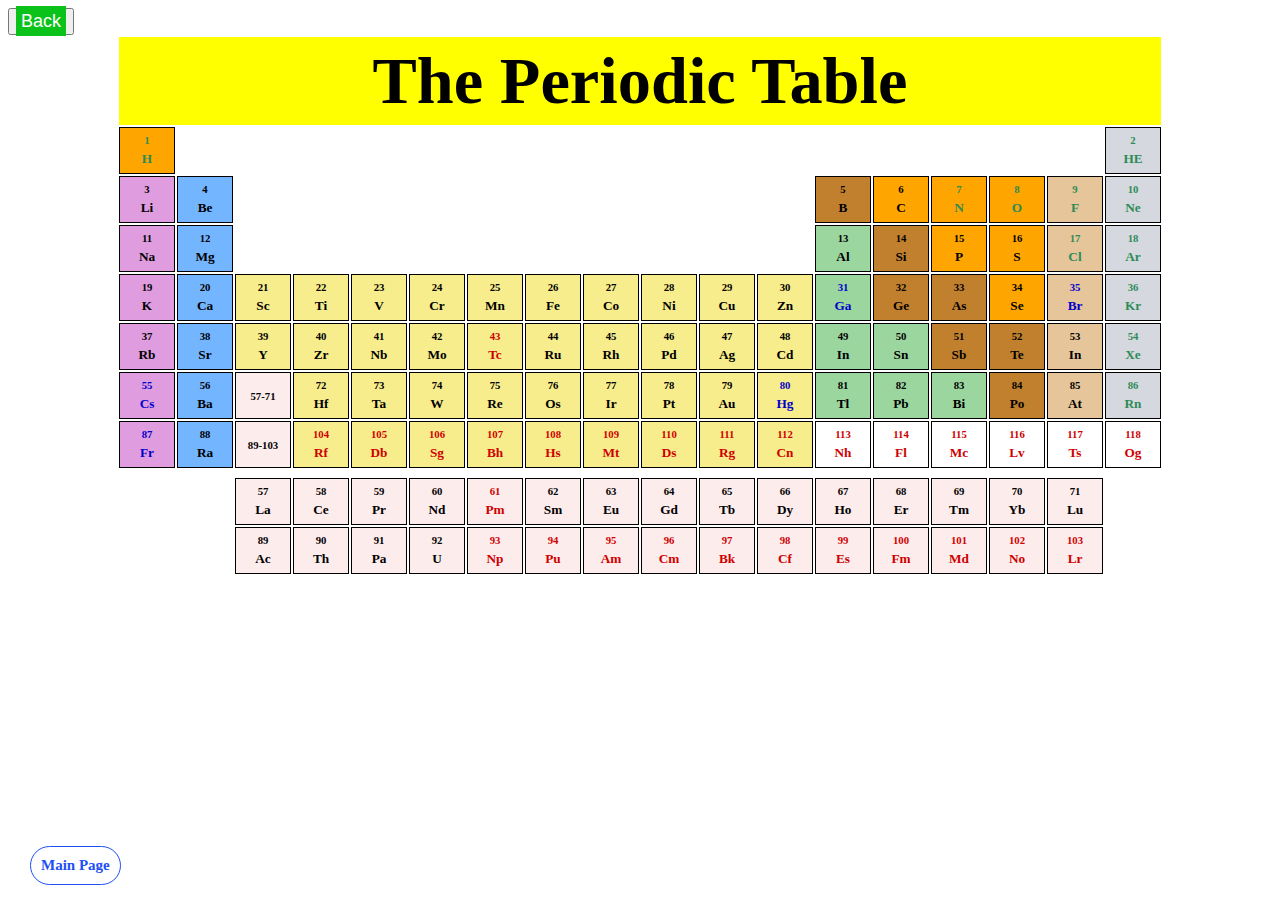
<file: firstassigment/index.html>
<!DOCTYPE html>
<html lang="en">

<head>
    <meta charset="UTF-8">
    <meta name="viewport" content="width=device-width, initial-scale=1.0">
    <title>The Periodic Table</title>

    <style>
        table td {
            width: 52px;
            height: 40px;
        }
        
        h6,
        h5 {
            margin-top: 5px;
            margin-bottom: 5px;
            margin-left: 10px;
            margin-right: 10px;
        }
        
        table td {
            text-align: top;
            text-align: center;
            border: 1px solid black;
        }
        
        button>a:link {
            font-size: large;
            text-decoration: none;
        }
        
        button>a {
            background-color: rgb(11, 194, 26);
            padding: 5px;
            color: white;
        }
        
        .mainpage {
            position: fixed;
            bottom: 10px;
            left: 20px;
            background-color: white !important;
            color: rgb(29, 79, 245) !important;
            border: 1px solid rgb(29, 79, 245);
            padding: 10px;
            border-radius: 30px;
            font-size: 15px;
        }
        
        .mainpage:hover {
            background-color: rgb(29, 79, 245) !important;
            color: white !important;
        }
    </style>
</head>

<body>

    <button><a href="../index.html">Back</a></button>

    <table align="center">
        <tr>
            <th style="font-size:80px; background-color:yellow;" colspan="18">
                <h5>The Periodic Table</h5>
            </th>
        </tr>

        <tr>
            <td style="text-align:center; background-color:orange; color:seagreen ;">
                <h6>1</h6>
                <h5>H</h5>
            </td>
            <th colspan="16"></th>
            <td style="text-align:center;background-color:rgb(213, 217, 223);color:seagreen; ">
                <h6>2</h6>
                <h5>HE</h5>
            </td>
        </tr>

        <tr>
            <td style="background-color:rgb(223, 156, 223)">
                <h6>3</h6>
                <h5>Li</h5>
            </td>
            <td style="background-color:rgb(116, 181, 255);">
                <h6>4</h6>
                <h5>Be</h5>
            </td>
            <th colspan="10" rowspan="2"></th>
            <td style="background-color:rgb(192, 128, 45);">
                <h6>5</h6>
                <h5>B</h5>
            </td>
            <td style="background-color: orange;">
                <h6>6</h6>
                <h5>C</h5>
            </td>
            <td style="background-color: orange; color:seagreen ;">
                <h6>7</h6>
                <h5>N</h5>
            </td>
            <td style="background-color: orange; color:seagreen ;">
                <h6>8</h6>
                <h5>O</h5>
            </td>
            <td style="background-color:rgb(230, 197, 154);color: seagreen;">
                <h6>9</h6>
                <h5>F</h5>
            </td>
            <td style="background-color:rgb(213, 217, 223);color:seagreen; ">
                <h6>10</h6>
                <h5>Ne</h5>
            </td>
        </tr>

        <tr>
            <td style="background-color:rgb(223, 156, 223)">
                <h6>11</h6>
                <h5>Na</h5>
            </td>
            <td style="background-color:rgb(116, 181, 255);">
                <h6>12</h6>
                <h5>Mg</h5>
            </td>
            <td style="background-color:rgb(155, 214, 158);">
                <h6>13</h6>
                <h5>Al</h5>
            </td>
            <td style="background-color:rgb(192, 128, 45);">
                <h6>14</h6>
                <h5>Si</h5>
            </td>
            <td style="background-color: orange; ">
                <h6>15</h6>
                <h5>P</h5>
            </td>
            <td style="background-color: orange; ">
                <h6>16</h6>
                <h5>S</h5>
            </td>
            <td style="background-color:rgb(230, 197, 154);color: seagreen;">
                <h6>17</h6>
                <h5>Cl</h5>
            </td>
            <td style="background-color:rgb(213, 217, 223);color:seagreen; ">
                <h6>18</h6>
                <h5>Ar</h5>
            </td>
        </tr>
        <tr>
            <td style="background-color:rgb(223, 156, 223)">
                <h6>19</h6>
                <h5>K</h5>
            </td>
            <td style="background-color:rgb(116, 181, 255);">
                <h6>20</h6>
                <h5>Ca</h5>
            </td>
            <td style="background-color:rgb(248, 237, 140);">
                <h6>21</h6>
                <h5>Sc</h5>
            </td>
            <td style="background-color:rgb(248, 237, 140);">
                <h6>22</h6>
                <h5>Ti</h5>
            </td>
            <td style="background-color:rgb(248, 237, 140);">
                <h6>23</h6>
                <h5>V</h5>
            </td>
            <td style="background-color:rgb(248, 237, 140);">
                <h6>24</h6>
                <h5>Cr</h5>
            </td>
            <td style="background-color:rgb(248, 237, 140);">
                <h6>25</h6>
                <h5>Mn</h5>
            </td>
            <td style="background-color:rgb(248, 237, 140);">
                <h6>26</h6>
                <h5>Fe</h5>
            </td>
            <td style="background-color:rgb(248, 237, 140);">
                <h6>27</h6>
                <h5>Co</h5>
            </td>
            <td style="background-color:rgb(248, 237, 140);">
                <h6>28</h6>
                <h5>Ni</h5>
            </td>
            <td style="background-color:rgb(248, 237, 140);">
                <h6>29</h6>
                <h5>Cu</h5>
            </td>
            <td style="background-color:rgb(248, 237, 140);">
                <h6>30</h6>
                <h5>Zn</h5>
            </td>
            <td style="background-color:rgb(155, 214, 158);color: mediumblue;">
                <h6>31</h6>
                <h5>Ga</h5>
            </td>
            <td style="background-color:rgb(192, 128, 45);">
                <h6>32</h6>
                <h5>Ge</h5>
            </td>
            <td style="background-color:rgb(192, 128, 45);">
                <h6>33</h6>
                <h5>As</h5>
            </td>
            <td style="background-color: orange; ">
                <h6>34</h6>
                <h5>Se</h5>
            </td>
            <td style="background-color:rgb(230, 197, 154);color:mediumblue;">
                <h6>35</h6>
                <h5>Br</h5>
            </td>
            <td style="background-color:rgb(213, 217, 223);color:seagreen; ">
                <h6>36</h6>
                <h5>Kr</h5>
            </td>
        </tr>
        <tr>
            <td style="background-color:rgb(223, 156, 223)">
                <h6> 37 </h6>
                <h5> Rb </h5>
            </td>
            <td style="background-color:rgb(116, 181, 255);">
                <h6> 38 </h6>
                <h5> Sr </h5>
            </td>
            <td style="background-color:rgb(248, 237, 140);">
                <h6> 39 </h6>
                <h5> Y </h5>
            </td>
            <td style="background-color:rgb(248, 237, 140);">
                <h6> 40 </h6>
                <h5> Zr </h5>
            </td>
            <td style="background-color:rgb(248, 237, 140);">
                <h6> 41 </h6>
                <h5> Nb </h5>
            </td>
            <td style="background-color:rgb(248, 237, 140);">
                <h6> 42 </h6>
                <h5> Mo </h5>
            </td>
            <td style="background-color:rgb(248, 237, 140); color: rgb(207, 0, 0);">
                <h6> 43 </h6>
                <h5> Tc </h5>
            </td>
            <td style="background-color:rgb(248, 237, 140);">
                <h6> 44 </h6>
                <h5> Ru </h5>
            </td>
            <td style="background-color:rgb(248, 237, 140);">
                <h6> 45 </h6>
                <h5> Rh </h5>
            </td>
            <td style="background-color:rgb(248, 237, 140);">
                <h6> 46 </h6>
                <h5> Pd </h5>
            </td>
            <td style="background-color:rgb(248, 237, 140);">
                <h6> 47 </h6>
                <h5> Ag </h5>
            </td>
            <td style="background-color:rgb(248, 237, 140);">
                <h6> 48 </h6>
                <h5> Cd </h5>
            </td>
            <td style="background-color:rgb(155, 214, 158);">
                <h6> 49 </h6>
                <h5> In </h5>
            </td>
            <td style="background-color:rgb(155, 214, 158);">
                <h6> 50 </h6>
                <h5> Sn </h5>
            </td>
            <td style="background-color:rgb(192, 128, 45);">
                <h6> 51 </h6>
                <h5> Sb </h5>
            </td>
            <td style="background-color:rgb(192, 128, 45);">
                <h6> 52 </h6>
                <h5> Te </h5>
            </td>
            <td style="background-color:rgb(230, 197, 154);">
                <h6> 53 </h6>
                <h5> In </h5>
            </td>
            <td style="background-color:rgb(213, 217, 223);color:seagreen; ">
                <h6> 54 </h6>
                <h5> Xe </h5>
            </td>
        </tr>
        <tr>
            <td style="background-color:rgb(223, 156, 223);color:mediumblue;">
                <h6> 55 </h6>
                <h5> Cs </h5>
            </td>
            <td style="background-color:rgb(116, 181, 255);">
                <h6> 56 </h6>
                <h5> Ba </h5>
            </td>
            <td style="background-color:rgb(252, 236, 236);">
                <h6> 57-71 </h6>
                <h5> </h5>
            </td>
            <td style="background-color:rgb(248, 237, 140);">
                <h6> 72 </h6>
                <h5> Hf </h5>
            </td>
            <td style="background-color:rgb(248, 237, 140);">
                <h6> 73 </h6>
                <h5> Ta </h5>
            </td>
            <td style="background-color:rgb(248, 237, 140);">
                <h6> 74 </h6>
                <h5> W </h5>
            </td>
            <td style="background-color:rgb(248, 237, 140);">
                <h6> 75 </h6>
                <h5> Re </h5>
            </td>
            <td style="background-color:rgb(248, 237, 140);">
                <h6> 76 </h6>
                <h5> Os </h5>
            </td>
            <td style="background-color:rgb(248, 237, 140);">
                <h6> 77 </h6>
                <h5> Ir </h5>
            </td>
            <td style="background-color:rgb(248, 237, 140);">
                <h6> 78 </h6>
                <h5> Pt </h5>
            </td>
            <td style="background-color:rgb(248, 237, 140);">
                <h6> 79 </h6>
                <h5> Au </h5>
            </td>
            <td style="background-color:rgb(248, 237, 140);color:mediumblue;">
                <h6> 80 </h6>
                <h5> Hg </h5>
            </td>
            <td style="background-color:rgb(155, 214, 158);">
                <h6> 81 </h6>
                <h5> Tl </h5>
            </td>
            <td style="background-color:rgb(155, 214, 158);">
                <h6> 82 </h6>
                <h5> Pb </h5>
            </td>
            <td style="background-color:rgb(155, 214, 158);">
                <h6> 83 </h6>
                <h5> Bi </h5>
            </td>
            <td style="background-color:rgb(192, 128, 45);">
                <h6> 84 </h6>
                <h5> Po </h5>
            </td>
            <td style="background-color:rgb(230, 197, 154);">
                <h6> 85 </h6>
                <h5> At </h5>
            </td>
            <td style="background-color:rgb(213, 217, 223);color:seagreen; ">
                <h6> 86 </h6>
                <h5> Rn </h5>
            </td>

        </tr>
        <tr>
            <td style="background-color:rgb(223, 156, 223);color:mediumblue;">
                <h6> 87 </h6>
                <h5> Fr </h5>
            </td>
            <td style="background-color:rgb(116, 181, 255);">
                <h6> 88 </h6>
                <h5> Ra </h5>
            </td>
            <td style="background-color:rgb(252, 236, 236);">
                <h6> 89-103 </h6>
                <h5> </h5>
            </td>
            <td style="background-color:rgb(248, 237, 140); color: rgb(207, 0, 0);">
                <h6> 104 </h6>
                <h5> Rf </h5>
            </td>
            <td style="background-color:rgb(248, 237, 140); color: rgb(207, 0, 0);">
                <h6> 105 </h6>
                <h5> Db </h5>
            </td>
            <td style="background-color:rgb(248, 237, 140); color: rgb(207, 0, 0);">
                <h6> 106 </h6>
                <h5> Sg </h5>
            </td>
            <td style="background-color:rgb(248, 237, 140); color: rgb(207, 0, 0);">
                <h6> 107 </h6>
                <h5> Bh </h5>
            </td>
            <td style="background-color:rgb(248, 237, 140); color: rgb(207, 0, 0);">
                <h6> 108 </h6>
                <h5> Hs </h5>
            </td>
            <td style="background-color:rgb(248, 237, 140); color: rgb(207, 0, 0);">
                <h6> 109 </h6>
                <h5> Mt </h5>
            </td>
            <td style="background-color:rgb(248, 237, 140); color: rgb(207, 0, 0);">
                <h6> 110 </h6>
                <h5> Ds </h5>
            </td>
            <td style="background-color:rgb(248, 237, 140); color: rgb(207, 0, 0);">
                <h6> 111 </h6>
                <h5> Rg </h5>
            </td>
            <td style="background-color:rgb(248, 237, 140); color: rgb(207, 0, 0);">
                <h6> 112 </h6>
                <h5> Cn </h5>
            </td>
            <td style="color:rgb(207, 0, 0);">
                <h6> 113 </h6>
                <h5> Nh </h5>
            </td>
            <td style="color:rgb(207, 0, 0);">
                <h6> 114 </h6>
                <h5> Fl </h5>
            </td>
            <td style="color:rgb(207, 0, 0);">
                <h6> 115 </h6>
                <h5> Mc </h5>
            </td>
            <td style="color:rgb(207, 0, 0);">
                <h6> 116 </h6>
                <h5> Lv </h5>
            </td>
            <td style="color:rgb(207, 0, 0);">
                <h6> 117 </h6>
                <h5> Ts </h5>
            </td>
            <td style="color:rgb(207, 0, 0);">
                <h6> 118 </h6>
                <h5> Og </h5>
            </td>
        </tr>
        <tr>
            <th></th>
        </tr>
        <tr>
            <th></th>
        </tr>
        <tr>
            <th colspan="2" rowspan="2"></th>
            <td style="background-color:rgb(252, 236, 236);">
                <h6> 57 </h6>
                <h5> La </h5>
            </td>
            <td style="background-color:rgb(252, 236, 236);">
                <h6> 58 </h6>
                <h5> Ce </h5>
            </td>
            <td style="background-color:rgb(252, 236, 236);">
                <h6> 59 </h6>
                <h5> Pr </h5>
            </td>
            <td style="background-color:rgb(252, 236, 236);">
                <h6> 60 </h6>
                <h5> Nd </h5>
            </td>
            <td style="background-color:rgb(252, 236, 236); color:rgb(207, 0, 0);">
                <h6> 61 </h6>
                <h5> Pm </h5>
            </td>
            <td style="background-color:rgb(252, 236, 236);">
                <h6> 62 </h6>
                <h5> Sm </h5>
            </td>
            <td style="background-color:rgb(252, 236, 236);">
                <h6> 63 </h6>
                <h5> Eu </h5>
            </td>
            <td style="background-color:rgb(252, 236, 236);">
                <h6> 64 </h6>
                <h5> Gd </h5>
            </td>
            <td style="background-color:rgb(252, 236, 236);">
                <h6> 65 </h6>
                <h5> Tb </h5>
            </td>
            <td style="background-color:rgb(252, 236, 236);">
                <h6> 66 </h6>
                <h5> Dy </h5>
            </td>
            <td style="background-color:rgb(252, 236, 236);">
                <h6> 67 </h6>
                <h5> Ho </h5>
            </td>
            <td style="background-color:rgb(252, 236, 236);">
                <h6> 68 </h6>
                <h5> Er </h5>
            </td>
            <td style="background-color:rgb(252, 236, 236);">
                <h6> 69 </h6>
                <h5> Tm </h5>
            </td>
            <td style="background-color:rgb(252, 236, 236);">
                <h6> 70 </h6>
                <h5> Yb </h5>
            </td>
            <td style="background-color:rgb(252, 236, 236);">
                <h6> 71 </h6>
                <h5> Lu </h5>
            </td>
            <th rowspan="2"></th>
        </tr>
        <tr>

            <td style="background-color:rgb(252, 236, 236);">
                <h6> 89 </h6>
                <h5> Ac </h5>
            </td>
            <td style="background-color:rgb(252, 236, 236);">
                <h6> 90 </h6>
                <h5> Th </h5>
            </td>
            <td style="background-color:rgb(252, 236, 236);">
                <h6> 91 </h6>
                <h5> Pa </h5>
            </td>
            <td style="background-color:rgb(252, 236, 236);">
                <h6> 92 </h6>
                <h5> U </h5>
            </td>
            <td style="background-color:rgb(252, 236, 236); color:rgb(207, 0, 0);">
                <h6> 93 </h6>
                <h5> Np </h5>
            </td>
            <td style="background-color:rgb(252, 236, 236); color:rgb(207, 0, 0);">
                <h6> 94 </h6>
                <h5> Pu </h5>
            </td>
            <td style="background-color:rgb(252, 236, 236); color:rgb(207, 0, 0);">
                <h6> 95 </h6>
                <h5> Am </h5>
            </td>
            <td style="background-color:rgb(252, 236, 236); color:rgb(207, 0, 0);">
                <h6> 96 </h6>
                <h5> Cm </h5>
            </td>
            <td style="background-color:rgb(252, 236, 236); color:rgb(207, 0, 0);">
                <h6> 97 </h6>
                <h5> Bk </h5>
            </td>
            <td style="background-color:rgb(252, 236, 236); color:rgb(207, 0, 0);">
                <h6> 98 </h6>
                <h5> Cf </h5>
            </td>
            <td style="background-color:rgb(252, 236, 236); color:rgb(207, 0, 0);">
                <h6> 99 </h6>
                <h5> Es </h5>
            </td>
            <td style="background-color:rgb(252, 236, 236); color:rgb(207, 0, 0);">
                <h6> 100 </h6>
                <h5> Fm </h5>
            </td>
            <td style="background-color:rgb(252, 236, 236); color:rgb(207, 0, 0);">
                <h6> 101 </h6>
                <h5> Md </h5>
            </td>
            <td style="background-color:rgb(252, 236, 236); color:rgb(207, 0, 0);">
                <h6> 102 </h6>
                <h5> No </h5>
            </td>
            <td style="background-color:rgb(252, 236, 236); color:rgb(207, 0, 0);">
                <h6> 103 </h6>
                <h5> Lr </h5>
            </td>
        </tr>
    </table>


    <a href="../index.html">
        <h6 class="mainpage">Main Page</h6>
    </a>

</body>

</html>
</file>
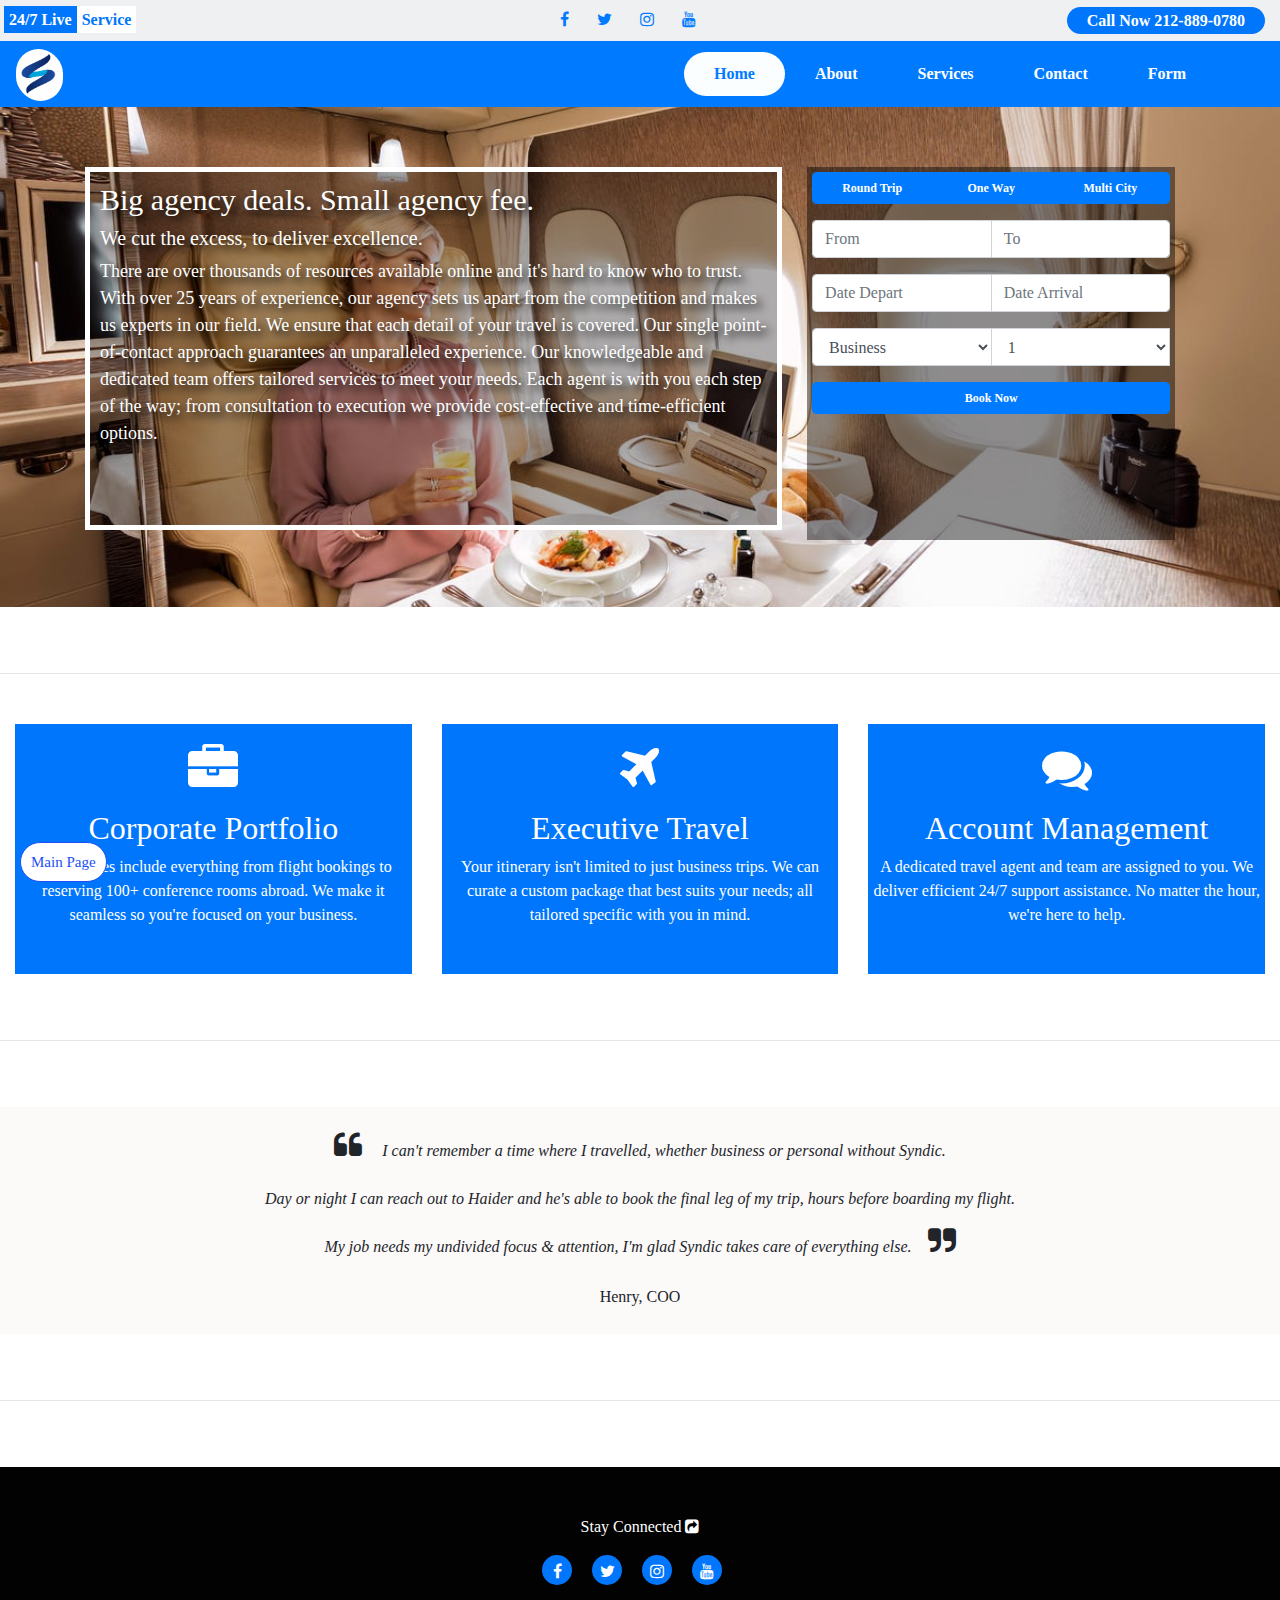
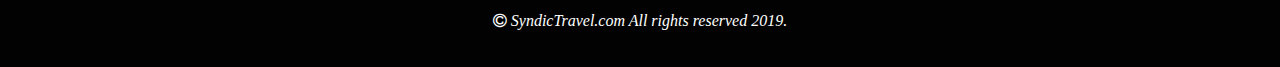
<file: forthassigment/index.html>
<!DOCTYPE html>
<html lang="en">

<head>
    <meta charset="UTF-8">
    <meta name="viewport" content="width=device-width, initial-scale=1.0">
    <title>Syndic Travel</title>
    <link href="https://stackpath.bootstrapcdn.com/bootstrap/4.4.1/css/bootstrap.min.css" rel="stylesheet" integrity="sha384-Vkoo8x4CGsO3+Hhxv8T/Q5PaXtkKtu6ug5TOeNV6gBiFeWPGFN9MuhOf23Q9Ifjh" crossorigin="anonymous">
    <link href="https://stackpath.bootstrapcdn.com/font-awesome/4.7.0/css/font-awesome.min.css" rel="stylesheet" integrity="sha384-wvfXpqpZZVQGK6TAh5PVlGOfQNHSoD2xbE+QkPxCAFlNEevoEH3Sl0sibVcOQVnN" crossorigin="anonymous">
    <link rel="stylesheet" href="style.css">

</head>

<body>

    <div class="container-fluid">
        <div class="row py-2 tops" style="background-color:rgb(239, 240, 241);">

            <!-- <img class="" src="New Logo_V3.png" alt="" width="50px" height="40px"> -->

            <div class="num col-md-4 col-sm-12 pl-1 ">
                <span class="h24">24/7 Live</span><span class="live">Service</span>

            </div>

            <div class="col-md-4 col-sm-12 soci">
                <a href="https://www.facebook.com/SyndicTravel" target="_blank" class="fa fa-facebook mr-4 text-decoration-none text-primary" aria-hidden="true"></i>
                </a>
                <a href="https://twitter.com/SyndicTravel" target="_blank" class="fa fa-twitter mr-4 text-decoration-none text-primary" aria-hidden="true"></a>
                <a href="" target="_blank" class="fa fa-instagram mr-4 text-decoration-none text-primary" aria-hidden="true"></a>
                <a href="" target="_blank" class="fa fa-youtube mr-4 text-decoration-none text-primary" aria-hidden="true"></a>
            </div>
            <div class="col-md-4 col-sm-12 soci2">
                <span class="live2" style="font-weight: bold; padding: 5px 20px 05px 20px;border-radius: 40px;background-color: rgb(0, 118, 252);align-items: center; ">Call Now 212-889-0780</span>
            </div>




        </div>
    </div>








    <nav class="navbar navbar-expand-md bg-primary sticky-top">
        <a href="" class="navbar-brand "><img src="syndic.png" alt="logo" width="35px" height="40px">

        </a>
        <button class="navbar-toggler navbar-dark">
                        <span class="navbar-toggler-icon" data-toggle="collapse" data-target="#navbarMenu"></span></button>

        <div class="collapse navbar-collapse " id="navbarMenu">
            <ul class="navbar-nav ml-auto mr-5 ">
                <li class=" nav-item ">
                    <a href="index.html" class="nav-link home active">Home</a></li>
                <li class="nav-item">
                    <a href="about.html" class="nav-link">About</a></li>
                <li class="nav-item">
                    <a href="services.html" class="nav-link">Services</a></li>
                <li class="nav-item">
                    <a href="contact.html" class="nav-link">Contact</a></li>
                <li class="nav-item">
                    <a href="#" class="nav-link">Form</a></li>

            </ul>
        </div>

    </nav>

    <div class="bg-img1 container-fluid">
        <div class="row mains">



            <div class="big col-lg-7 col-sm-12">

                <h1>Big agency deals. Small agency fee.</h1>
                <h5>We cut the excess, to deliver excellence.</h5>
                <p style="font-size:20px">
                    There are over thousands of resources available online and it's hard to know who to trust. With over 25 years of experience, our agency sets us apart from the competition and makes us experts in our field. We ensure that each detail of your travel is
                    covered. Our single point-of-contact approach guarantees an unparalleled experience. Our knowledgeable and dedicated team offers tailored services to meet your needs. Each agent is with you each step of the way; from consultation to
                    execution we provide cost-effective and time-efficient options.</p>


            </div>



            <div class="col-lg-4 col-sm-12">

                <form action="" class="bookingform">

                    <div class="input-group btn-group mb-3 ">
                        <button type="button" class="form-control btn btn-primary bookingbtn">Round Trip</button>
                        <button type="button" class="form-control btn btn-primary bookingbtn">One Way</button>
                        <button type="button" class="form-control btn btn-primary bookingbtn">Multi City</button>
                    </div>
                    <div class="input-group mb-3">
                        <input type="text" class="form-control" placeholder="From">
                        <input type="text" class="form-control" placeholder="To">


                    </div>
                    <div class="input-group mb-3">

                        <input placeholder="Date Depart" class="form-control" type="text" onfocus="(this.type='date')" id="date">
                        <input placeholder="Date Arrival" class="form-control" type="text" onfocus="(this.type='date')" id="date">
                    </div>


                    <div class="input-group mb-3">

                        <select class="form-control" name="" id="">
                        <option value="">Business</option>
                        <option value="">First</option>
                        <option value="">Premium Economy</option>
                        </select>
                        <select class="form-control" name="" id="">
                        <option value="">1</option>
                        <option value="">2</option>
                        <option value="">3</option>
                        </select><br>

                    </div>
                    <button type="button" class="form-control btn btn-primary bookingbtn">Book Now</button>

                </form>
            </div>
        </div>
    </div>
    <div style="height: 50px;"></div>
    <hr>
    <div class="row sec1">

        <div class="col-md-4 ">
            <div class="sec">
                <i class="fa fa-briefcase" aria-hidden="true"></i>

                <h2>Corporate Portfolio
                </h2>
                <p>
                    Our services include everything from flight bookings to reserving 100+ conference rooms abroad. We make it seamless so you're focused on your business.



                </p>

            </div>


        </div>
        <div class="col-md-4 ">
            <div class="sec">
                <i class="fa fa-plane" aria-hidden="true"></i>

                <h2>Executive Travel
                </h2>
                <p>Your itinerary isn't limited to just business trips. We can curate a custom package that best suits your needs; all tailored specific with you in mind.</p>
            </div>
        </div>
        <div class="col-md-4">
            <div class="sec">
                <i class="fa fa-comments" aria-hidden="true"></i>

                <h2>Account Management
                </h2>

                <p>A dedicated travel agent and team are assigned to you. We deliver efficient 24/7 support assistance. No matter the hour, we're here to help.</p>
            </div>
        </div>
    </div>

    <div style="height: 50px;"></div>
    <hr>

    <div style="height: 50px;"></div>
    <div class="qu">




        <p><i class="fa fa-quote-left" aria-hidden="true"></i>&nbsp;&nbsp;&nbsp;&nbsp;
            <i> I can't remember a time where I travelled, whether business or personal without Syndic. <br> Day or
            night I can reach out to Haider and he's able to book the final leg of my trip, hours before boarding
            my flight. <br> My job needs my undivided focus & attention, I'm glad Syndic takes care of everything else.</i>&nbsp;&nbsp;&nbsp;&nbsp;<i class="fa fa-quote-right" aria-hidden="true"></i>

        </p>
        <h6>Henry, COO
        </h6>
    </div>



    <div style="height: 50px;"></div>
    <hr>

    <div style="height: 50px;"></div>

    <footer>


        <div class="copyri pt-5">
            <p>Stay Connected <i class="fa fa-share-square" aria-hidden="true"></i>
            </p>
            <!--Facebook-->
            <a href="https://www.facebook.com/SyndicTravel" target="_blank" class="fb-ic mr-3" role="button"><i class="fa fa-facebook"></i></a>
            <!--Twitter-->
            <a href="https://twitter.com/SyndicTravel" target="_blank" class="tw-ic mr-3" role="button"><i class="fa fa-twitter"></i></a>
            <!--Instagram-->
            <a href="http://www.instagram.com" target="_blank" class="ins-ic mr-3" role="button"><i class="fa fa-instagram"></i></a>

            <!--Youtube-->
            <a href="http://www.youtube.com" target="_blank" class="yt-ic mr-3" role="button"><i class="fa fa-youtube"></i></a>


            <br>
            <br>
            <p><i><i class="fa fa-copyright" aria-hidden="true"></i> SyndicTravel.com All rights reserved 2019.</i>
            </p>
        </div>
    </footer>


    <a href="../index.html">
        <h6 class="mainpage">Main Page</h6>
    </a>

    <script src="https://code.jquery.com/jquery-3.4.1.slim.min.js" integrity="sha384-J6qa4849blE2+poT4WnyKhv5vZF5SrPo0iEjwBvKU7imGFAV0wwj1yYfoRSJoZ+n" crossorigin="anonymous"></script>
    <script src="https://cdn.jsdelivr.net/npm/popper.js@1.16.0/dist/umd/popper.min.js" integrity="sha384-Q6E9RHvbIyZFJoft+2mJbHaEWldlvI9IOYy5n3zV9zzTtmI3UksdQRVvoxMfooAo" crossorigin="anonymous"></script>
    <script src="https://stackpath.bootstrapcdn.com/bootstrap/4.4.1/js/bootstrap.min.js" integrity="sha384-wfSDF2E50Y2D1uUdj0O3uMBJnjuUD4Ih7YwaYd1iqfktj0Uod8GCExl3Og8ifwB6" crossorigin="anonymous"></script>

</body>

</html>
</file>
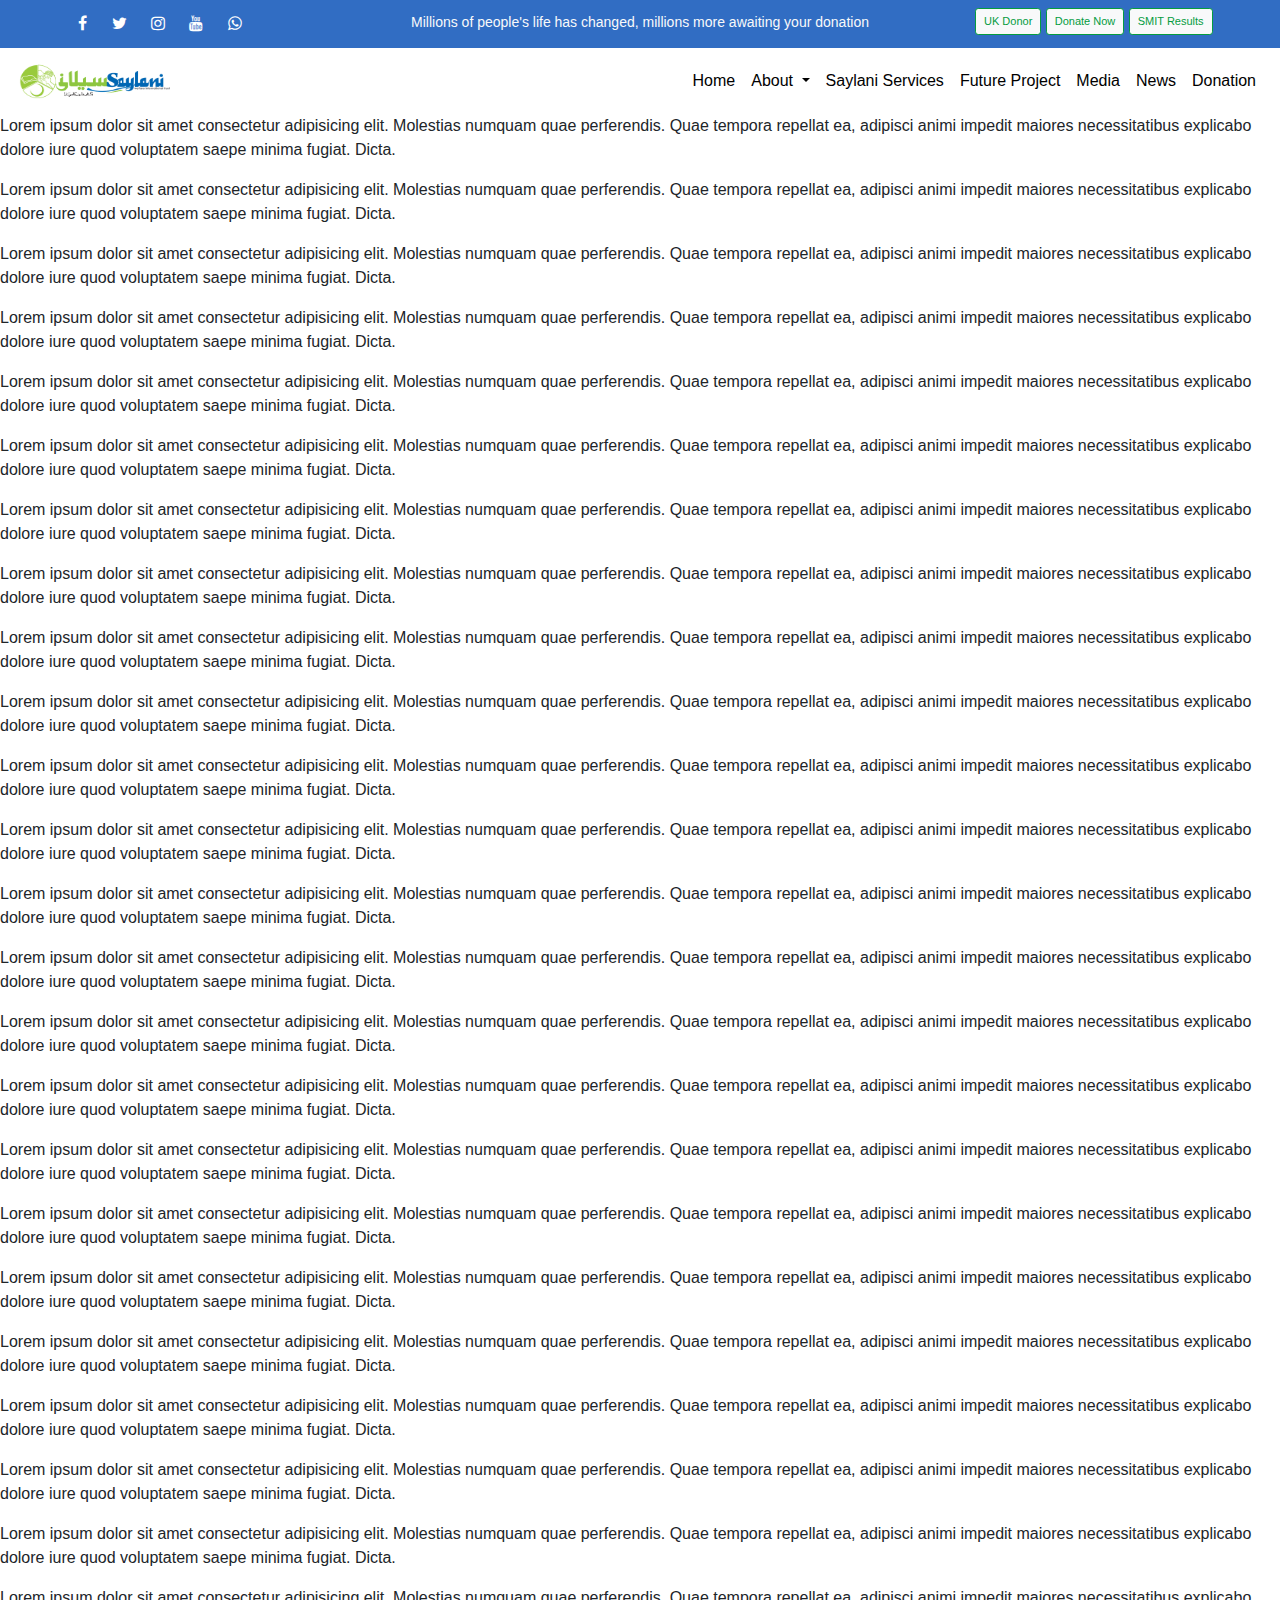
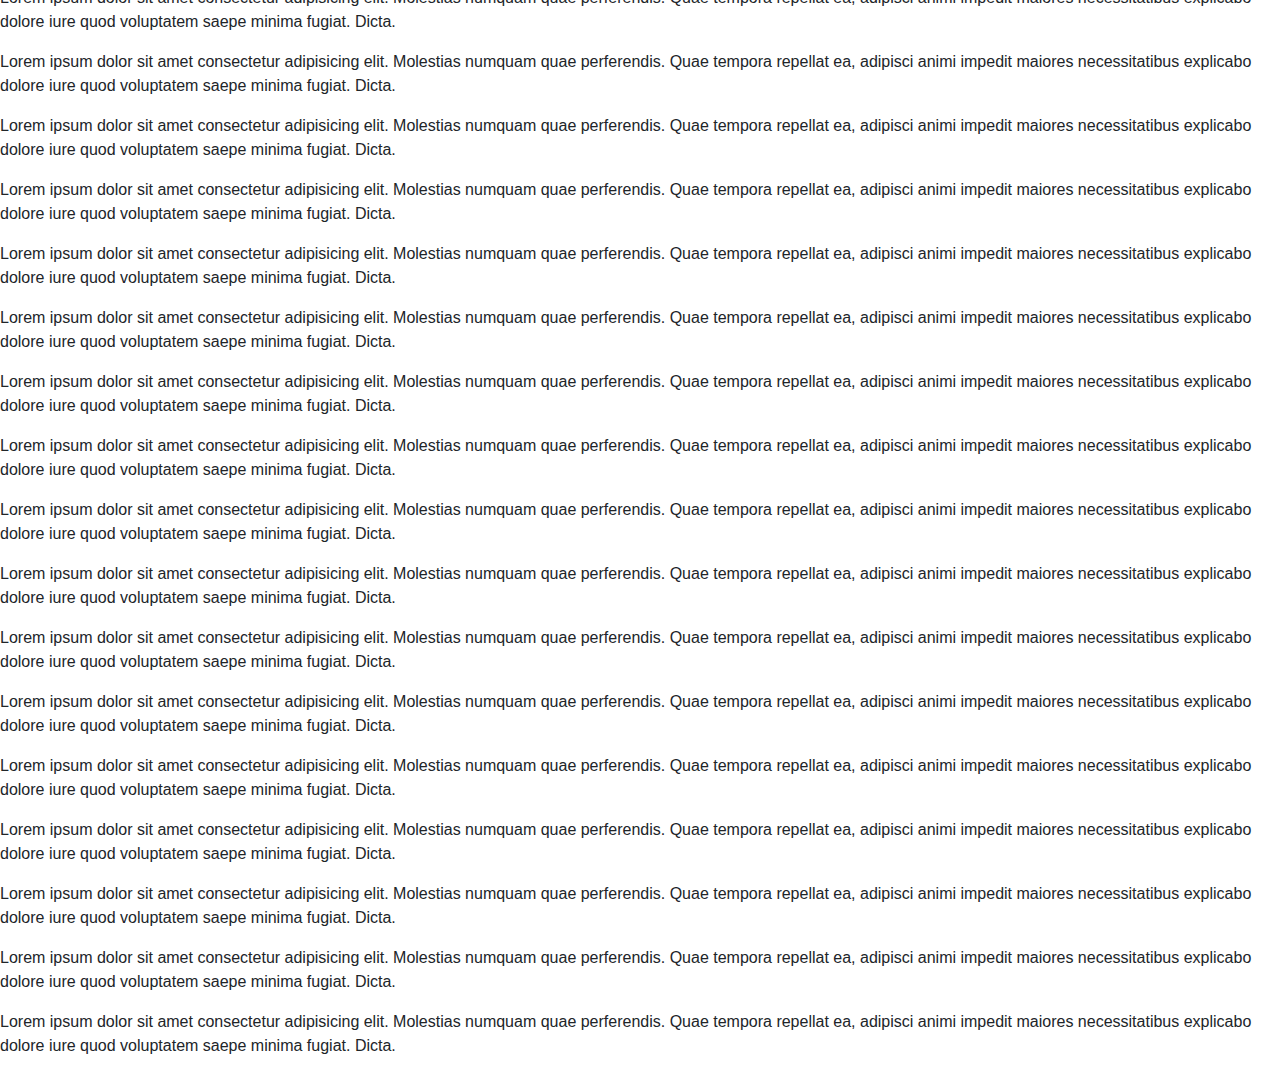
<file: other/index.html>
<!DOCTYPE html>
<html lang="en">

<head>
    <meta charset="UTF-8">
    <meta name="viewport" content="width=device-width, initial-scale=1.0">
    <title>Test</title>
    <link href="https://stackpath.bootstrapcdn.com/font-awesome/4.7.0/css/font-awesome.min.css" rel="stylesheet" integrity="sha384-wvfXpqpZZVQGK6TAh5PVlGOfQNHSoD2xbE+QkPxCAFlNEevoEH3Sl0sibVcOQVnN" crossorigin="anonymous">
    <link rel="stylesheet" href="https://stackpath.bootstrapcdn.com/bootstrap/4.4.1/css/bootstrap.min.css" integrity="sha384-Vkoo8x4CGsO3+Hhxv8T/Q5PaXtkKtu6ug5TOeNV6gBiFeWPGFN9MuhOf23Q9Ifjh" crossorigin="anonymous">
    <link rel="stylesheet" href="style.css">

</head>

<body>

    <div class="container-fluid">
        <div class="row py-1 align-middle" style="background-color:#316DC3;">

            <div class="col-md-3 col-sm-12 one py-2 text-light ">
                <ul class="soci">
                    <li class="">
                        <a href="#" class="fa fa-facebook" aria-hidden="true"></a>
                    </li>
                    <li class="">
                        <a href="#" class="fa fa-twitter" aria-hidden="true"></a>
                    </li>
                    <li class="">
                        <a href="#" class="fa fa-instagram" aria-hidden="true"></a>
                    </li>
                    <li class="">
                        <a href="#" class="fa fa-youtube" aria-hidden="true"></a>
                    </li>
                    <li class="">
                        <a href="#" class="fa fa-whatsapp" aria-hidden="true"></a>
                    </li>
                </ul>
            </div>

            <div class="col-md-6 col-sm-12 two py-2 text-light text-center "><span> Millions of people's life has changed, millions more awaiting your donation</span>
            </div>

            <div class="col-md-3 col-sm-12 three py-1 text-light align-middle">
                <a href=""> <button class="btn btn-light btn-sm">UK Donor</button></a>
                <a href=""> <button class="btn btn-light btn-sm">Donate Now</button></a>
                <a href=""> <button class="btn btn-light btn-sm">SMIT Results</button></a>
            </div>
        </div>
    </div>

    <!-- <nav class="navbar navbar-expend-md navbar-dark bg-dark sticky-top">

        <a class="navbar-brand " href="">sss</a>
        <div class="collapse navbar-collapse">
            <ul class="navbar-nav">
                <li class="nav-item">
                    <a href="" class="nav-link">Home</a>
                </li>
                <li class="nav-item">
                    <a href="" class="nav-link">About</a>
                </li>
                <li class="nav-item">
                    <a href="" class="nav-link">Contact</a>
                </li>
                <li class="nav-item">
                    <a href="" class="nav-link">Services</a>
                </li>
            </ul>
        </div>



    </nav> -->


    <!-- NAV -->

    <nav class="navbar navbar-expand-md navbar-light bg-white sticky-top">
        <a href="" class="navbar-brand "><img src="logo.png" alt="logo" width="160" height="40"></a>
        <button class="navbar-toggler">
                <span class="navbar-toggler-icon " data-toggle="collapse" data-target="#navbarMenu"></span></button>

        <div class="collapse navbar-collapse " id="navbarMenu">
            <ul class="navbar-nav ml-auto ">
                <li class="nav-item ">
                    <a href="#" class="nav-link home">Home</a></li>



                <li class="nav-item dropdown">
                    <a class="nav-link dropdown-toggle" href="#" id="navbardrop" data-toggle="dropdown">
                        About
                        </a>
                    <div class="dropdown-menu">
                        <a class="dropdown-item" href="#">Link 1</a>
                        <a class="dropdown-item" href="#">Link 2</a>
                        <a class="dropdown-item" href="#">Link 3</a>
                    </div>
                </li>




                <li class="nav-item">
                    <a href="#" class="nav-link">Saylani Services</a></li>
                <li class="nav-item">
                    <a href="#" class="nav-link">Future Project</a></li>
                <li class="nav-item">
                    <a href="#" class="nav-link">Media</a></li>
                <li class="nav-item">
                    <a href="#" class="nav-link">News</a></li>
                <li class="nav-item">
                    <a href="#" class="nav-link">Donation</a></li>
            </ul>
        </div>

    </nav>


    <p>Lorem ipsum dolor sit amet consectetur adipisicing elit. Molestias numquam quae perferendis. Quae tempora repellat ea, adipisci animi impedit maiores necessitatibus explicabo dolore iure quod voluptatem saepe minima fugiat. Dicta.</p>
    <p>Lorem ipsum dolor sit amet consectetur adipisicing elit. Molestias numquam quae perferendis. Quae tempora repellat ea, adipisci animi impedit maiores necessitatibus explicabo dolore iure quod voluptatem saepe minima fugiat. Dicta.</p>
    <p>Lorem ipsum dolor sit amet consectetur adipisicing elit. Molestias numquam quae perferendis. Quae tempora repellat ea, adipisci animi impedit maiores necessitatibus explicabo dolore iure quod voluptatem saepe minima fugiat. Dicta.</p>
    <p>Lorem ipsum dolor sit amet consectetur adipisicing elit. Molestias numquam quae perferendis. Quae tempora repellat ea, adipisci animi impedit maiores necessitatibus explicabo dolore iure quod voluptatem saepe minima fugiat. Dicta.</p>
    <p>Lorem ipsum dolor sit amet consectetur adipisicing elit. Molestias numquam quae perferendis. Quae tempora repellat ea, adipisci animi impedit maiores necessitatibus explicabo dolore iure quod voluptatem saepe minima fugiat. Dicta.</p>
    <p>Lorem ipsum dolor sit amet consectetur adipisicing elit. Molestias numquam quae perferendis. Quae tempora repellat ea, adipisci animi impedit maiores necessitatibus explicabo dolore iure quod voluptatem saepe minima fugiat. Dicta.</p>
    <p>Lorem ipsum dolor sit amet consectetur adipisicing elit. Molestias numquam quae perferendis. Quae tempora repellat ea, adipisci animi impedit maiores necessitatibus explicabo dolore iure quod voluptatem saepe minima fugiat. Dicta.</p>
    <p>Lorem ipsum dolor sit amet consectetur adipisicing elit. Molestias numquam quae perferendis. Quae tempora repellat ea, adipisci animi impedit maiores necessitatibus explicabo dolore iure quod voluptatem saepe minima fugiat. Dicta.</p>
    <p>Lorem ipsum dolor sit amet consectetur adipisicing elit. Molestias numquam quae perferendis. Quae tempora repellat ea, adipisci animi impedit maiores necessitatibus explicabo dolore iure quod voluptatem saepe minima fugiat. Dicta.</p>
    <p>Lorem ipsum dolor sit amet consectetur adipisicing elit. Molestias numquam quae perferendis. Quae tempora repellat ea, adipisci animi impedit maiores necessitatibus explicabo dolore iure quod voluptatem saepe minima fugiat. Dicta.</p>
    <p>Lorem ipsum dolor sit amet consectetur adipisicing elit. Molestias numquam quae perferendis. Quae tempora repellat ea, adipisci animi impedit maiores necessitatibus explicabo dolore iure quod voluptatem saepe minima fugiat. Dicta.</p>
    <p>Lorem ipsum dolor sit amet consectetur adipisicing elit. Molestias numquam quae perferendis. Quae tempora repellat ea, adipisci animi impedit maiores necessitatibus explicabo dolore iure quod voluptatem saepe minima fugiat. Dicta.</p>
    <p>Lorem ipsum dolor sit amet consectetur adipisicing elit. Molestias numquam quae perferendis. Quae tempora repellat ea, adipisci animi impedit maiores necessitatibus explicabo dolore iure quod voluptatem saepe minima fugiat. Dicta.</p>
    <p>Lorem ipsum dolor sit amet consectetur adipisicing elit. Molestias numquam quae perferendis. Quae tempora repellat ea, adipisci animi impedit maiores necessitatibus explicabo dolore iure quod voluptatem saepe minima fugiat. Dicta.</p>
    <p>Lorem ipsum dolor sit amet consectetur adipisicing elit. Molestias numquam quae perferendis. Quae tempora repellat ea, adipisci animi impedit maiores necessitatibus explicabo dolore iure quod voluptatem saepe minima fugiat. Dicta.</p>
    <p>Lorem ipsum dolor sit amet consectetur adipisicing elit. Molestias numquam quae perferendis. Quae tempora repellat ea, adipisci animi impedit maiores necessitatibus explicabo dolore iure quod voluptatem saepe minima fugiat. Dicta.</p>
    <p>Lorem ipsum dolor sit amet consectetur adipisicing elit. Molestias numquam quae perferendis. Quae tempora repellat ea, adipisci animi impedit maiores necessitatibus explicabo dolore iure quod voluptatem saepe minima fugiat. Dicta.</p>
    <p>Lorem ipsum dolor sit amet consectetur adipisicing elit. Molestias numquam quae perferendis. Quae tempora repellat ea, adipisci animi impedit maiores necessitatibus explicabo dolore iure quod voluptatem saepe minima fugiat. Dicta.</p>
    <p>Lorem ipsum dolor sit amet consectetur adipisicing elit. Molestias numquam quae perferendis. Quae tempora repellat ea, adipisci animi impedit maiores necessitatibus explicabo dolore iure quod voluptatem saepe minima fugiat. Dicta.</p>
    <p>Lorem ipsum dolor sit amet consectetur adipisicing elit. Molestias numquam quae perferendis. Quae tempora repellat ea, adipisci animi impedit maiores necessitatibus explicabo dolore iure quod voluptatem saepe minima fugiat. Dicta.</p>
    <p>Lorem ipsum dolor sit amet consectetur adipisicing elit. Molestias numquam quae perferendis. Quae tempora repellat ea, adipisci animi impedit maiores necessitatibus explicabo dolore iure quod voluptatem saepe minima fugiat. Dicta.</p>
    <p>Lorem ipsum dolor sit amet consectetur adipisicing elit. Molestias numquam quae perferendis. Quae tempora repellat ea, adipisci animi impedit maiores necessitatibus explicabo dolore iure quod voluptatem saepe minima fugiat. Dicta.</p>
    <p>Lorem ipsum dolor sit amet consectetur adipisicing elit. Molestias numquam quae perferendis. Quae tempora repellat ea, adipisci animi impedit maiores necessitatibus explicabo dolore iure quod voluptatem saepe minima fugiat. Dicta.</p>
    <p>Lorem ipsum dolor sit amet consectetur adipisicing elit. Molestias numquam quae perferendis. Quae tempora repellat ea, adipisci animi impedit maiores necessitatibus explicabo dolore iure quod voluptatem saepe minima fugiat. Dicta.</p>
    <p>Lorem ipsum dolor sit amet consectetur adipisicing elit. Molestias numquam quae perferendis. Quae tempora repellat ea, adipisci animi impedit maiores necessitatibus explicabo dolore iure quod voluptatem saepe minima fugiat. Dicta.</p>
    <p>Lorem ipsum dolor sit amet consectetur adipisicing elit. Molestias numquam quae perferendis. Quae tempora repellat ea, adipisci animi impedit maiores necessitatibus explicabo dolore iure quod voluptatem saepe minima fugiat. Dicta.</p>
    <p>Lorem ipsum dolor sit amet consectetur adipisicing elit. Molestias numquam quae perferendis. Quae tempora repellat ea, adipisci animi impedit maiores necessitatibus explicabo dolore iure quod voluptatem saepe minima fugiat. Dicta.</p>
    <p>Lorem ipsum dolor sit amet consectetur adipisicing elit. Molestias numquam quae perferendis. Quae tempora repellat ea, adipisci animi impedit maiores necessitatibus explicabo dolore iure quod voluptatem saepe minima fugiat. Dicta.</p>
    <p>Lorem ipsum dolor sit amet consectetur adipisicing elit. Molestias numquam quae perferendis. Quae tempora repellat ea, adipisci animi impedit maiores necessitatibus explicabo dolore iure quod voluptatem saepe minima fugiat. Dicta.</p>
    <p>Lorem ipsum dolor sit amet consectetur adipisicing elit. Molestias numquam quae perferendis. Quae tempora repellat ea, adipisci animi impedit maiores necessitatibus explicabo dolore iure quod voluptatem saepe minima fugiat. Dicta.</p>
    <p>Lorem ipsum dolor sit amet consectetur adipisicing elit. Molestias numquam quae perferendis. Quae tempora repellat ea, adipisci animi impedit maiores necessitatibus explicabo dolore iure quod voluptatem saepe minima fugiat. Dicta.</p>
    <p>Lorem ipsum dolor sit amet consectetur adipisicing elit. Molestias numquam quae perferendis. Quae tempora repellat ea, adipisci animi impedit maiores necessitatibus explicabo dolore iure quod voluptatem saepe minima fugiat. Dicta.</p>
    <p>Lorem ipsum dolor sit amet consectetur adipisicing elit. Molestias numquam quae perferendis. Quae tempora repellat ea, adipisci animi impedit maiores necessitatibus explicabo dolore iure quod voluptatem saepe minima fugiat. Dicta.</p>
    <p>Lorem ipsum dolor sit amet consectetur adipisicing elit. Molestias numquam quae perferendis. Quae tempora repellat ea, adipisci animi impedit maiores necessitatibus explicabo dolore iure quod voluptatem saepe minima fugiat. Dicta.</p>
    <p>Lorem ipsum dolor sit amet consectetur adipisicing elit. Molestias numquam quae perferendis. Quae tempora repellat ea, adipisci animi impedit maiores necessitatibus explicabo dolore iure quod voluptatem saepe minima fugiat. Dicta.</p>
    <p>Lorem ipsum dolor sit amet consectetur adipisicing elit. Molestias numquam quae perferendis. Quae tempora repellat ea, adipisci animi impedit maiores necessitatibus explicabo dolore iure quod voluptatem saepe minima fugiat. Dicta.</p>
    <p>Lorem ipsum dolor sit amet consectetur adipisicing elit. Molestias numquam quae perferendis. Quae tempora repellat ea, adipisci animi impedit maiores necessitatibus explicabo dolore iure quod voluptatem saepe minima fugiat. Dicta.</p>
    <p>Lorem ipsum dolor sit amet consectetur adipisicing elit. Molestias numquam quae perferendis. Quae tempora repellat ea, adipisci animi impedit maiores necessitatibus explicabo dolore iure quod voluptatem saepe minima fugiat. Dicta.</p>
    <p>Lorem ipsum dolor sit amet consectetur adipisicing elit. Molestias numquam quae perferendis. Quae tempora repellat ea, adipisci animi impedit maiores necessitatibus explicabo dolore iure quod voluptatem saepe minima fugiat. Dicta.</p>
    <p>Lorem ipsum dolor sit amet consectetur adipisicing elit. Molestias numquam quae perferendis. Quae tempora repellat ea, adipisci animi impedit maiores necessitatibus explicabo dolore iure quod voluptatem saepe minima fugiat. Dicta.</p>








    <script src="https://code.jquery.com/jquery-3.4.1.slim.min.js" integrity="sha384-J6qa4849blE2+poT4WnyKhv5vZF5SrPo0iEjwBvKU7imGFAV0wwj1yYfoRSJoZ+n" crossorigin="anonymous"></script>
    <script src="https://cdn.jsdelivr.net/npm/popper.js@1.16.0/dist/umd/popper.min.js" integrity="sha384-Q6E9RHvbIyZFJoft+2mJbHaEWldlvI9IOYy5n3zV9zzTtmI3UksdQRVvoxMfooAo" crossorigin="anonymous"></script>
    <script src="https://stackpath.bootstrapcdn.com/bootstrap/4.4.1/js/bootstrap.min.js" integrity="sha384-wfSDF2E50Y2D1uUdj0O3uMBJnjuUD4Ih7YwaYd1iqfktj0Uod8GCExl3Og8ifwB6" crossorigin="anonymous"></script>

</body>

</html>
</file>
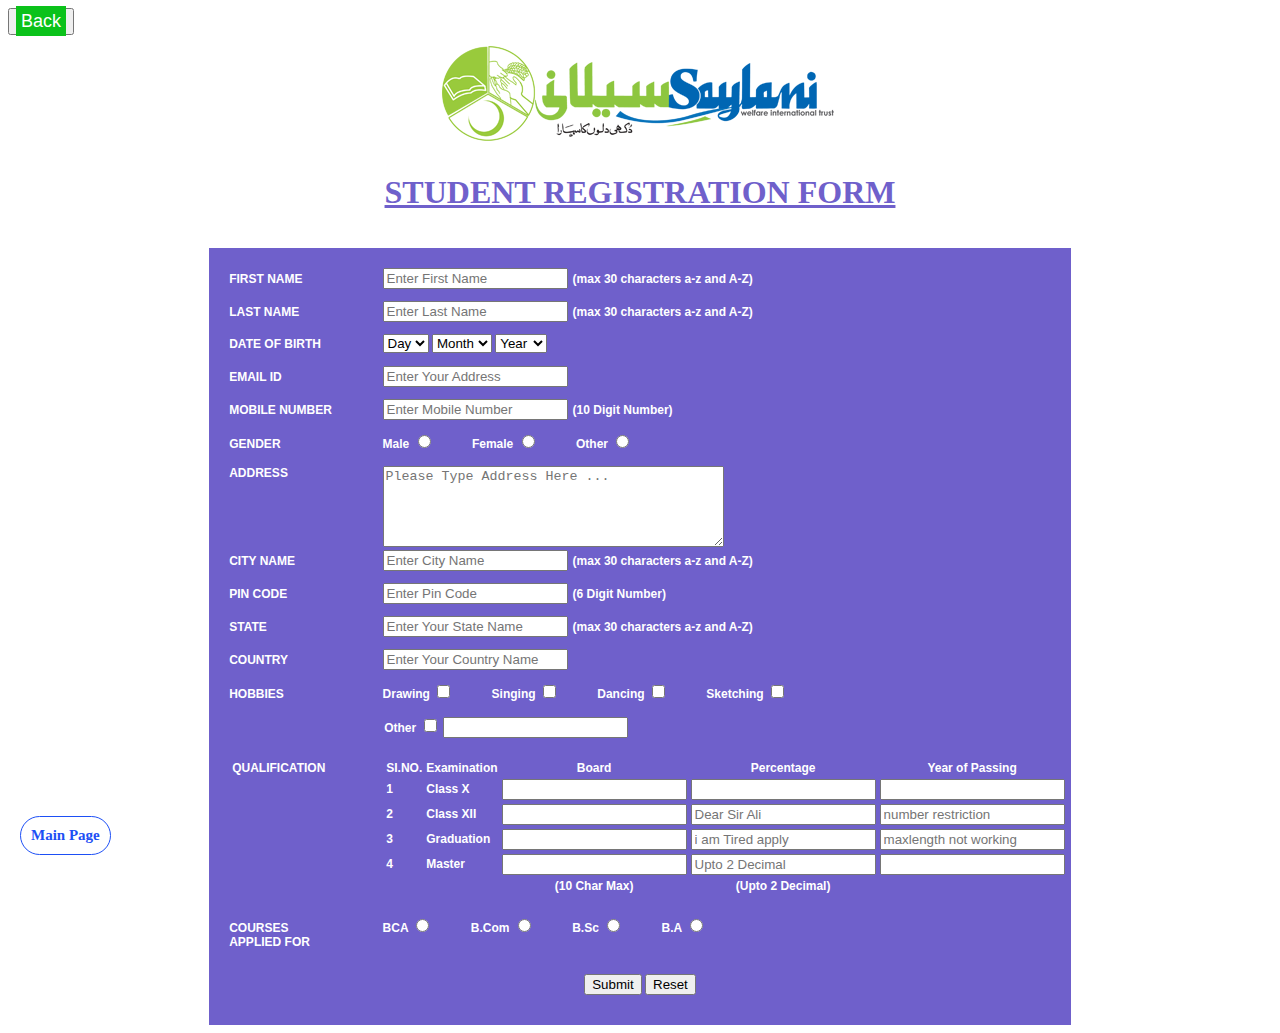
<file: secondassigment/index.html>
<!DOCTYPE html>
<html lang="en">

<head>
    <meta charset="UTF-8">
    <meta name="viewport" content="width=device-width, initial-scale=1.0">
    <title>Saylani Welfare Trust</title>
    <link rel="stylesheet" href="style.css">

    <link rel="icon" href="fav.png" type="image/png" sizes="16x16">
</head>

<body>

    <button>  <a href="../index.html">Back</a></button>

    <div class="head">
        <img src="logo.png" alt="LOGO">
        <h1><a href="#">STUDENT REGISTRATION FORM</a></h1>

    </div>
    <div class="container">
        <form action="submit.html">


            <div>
                <label for="firstname">FIRST NAME</label>
                <input type="text" name="firstname" id="firstname" maxlength="30" placeholder="Enter First Name"><span>(max 30 characters a-z and A-Z)</span>
            </div>


            <!-- This is the Last Name -->
            <div>
                <label for="lastname">LAST NAME</label>
                <input type="text" name="lastname" id="lastname" maxlength="30" placeholder="Enter Last Name"><span>(max
                    30 characters a-z and A-Z)</span>
            </div>






            <div>
                <label>DATE OF BIRTH</label>
                <select name="Day">
                    <option>Day</option>
                    <option value="1">1</option>
                    <option value="2">2</option>
                    <option value="3">3</option>
                    <option value="4">4</option>
                    <option value="5">5</option>
                    <option value="6">6</option>
                    <option value="7">7</option>
                    <option value="8">8</option>
                    <option value="9">9</option>
                    <option value="10">10</option>
                    <option value="11">11</option>
                    <option value="12">12</option>
                    <option value="13">13</option>
                    <option value="14">14</option>
                    <option value="15">15</option>
                    <option value="16">16</option>
                    <option value="17">17</option>
                    <option value="18">18</option>
                    <option value="19">19</option>
                    <option value="20">20</option>
                    <option value="21">21</option>
                    <option value="22">22</option>
                    <option value="23">23</option>
                    <option value="24">24</option>
                    <option value="25">25</option>
                    <option value="26">26</option>
                    <option value="27">27</option>
                    <option value="28">28</option>
                    <option value="29">29</option>
                    <option value="30">30</option>
                    <option value="31">31</option>
                </select>

                <select name="Month">
                    <option>Month</option>
                    <option value="Jan">Jan</option>
                    <option value="Jan">Jan</option>
                    <option value="Feb">Feb</option>
                    <option value="Mar">Mar</option>
                    <option value="Apr">Apr</option>
                    <option value="May">May</option>
                    <option value="Jun">Jun</option>
                    <option value="Jul">Jul</option>
                    <option value="Aug">Aug</option>
                    <option value="Sep">Sep</option>
                    <option value="Oct">Oct</option>
                    <option value="Nov">Nov</option>
                    <option value="Dec">Dec</option>
                </select>




                <select name="Year">
                    <option>Year</option>
                    <option value="1985">1985</option>
                    <option value="1986">1986</option>
                    <option value="1987">1987</option>
                    <option value="1988">1988</option>
                    <option value="1989">1989</option>
                    <option value="1990">1990</option>
                    <option value="1991">1991</option>
                    <option value="1992">1992</option>
                    <option value="1993">1993</option>
                    <option value="1994">1994</option>
                    <option value="1995">1995</option>
                    <option value="1996">1996</option>
                    <option value="1997">1997</option>
                    <option value="1998">1998</option>
                    <option value="1999">1999</option>
                    <option value="2000">2000</option>
                    <option value="2001">2001</option>
                    <option value="2002">2002</option>
                    <option value="2003">2003</option>
                    <option value="2004">2004</option>
                    <option value="2005">2005</option>
                    <option value="2006">2006</option>
                    <option value="2007">2007</option>
                    <option value="2008">2008</option>
                    <option value="2009">2009</option>
                    <option value="2010">2010</option>
                    <option value="2011">2011</option>
                    <option value="2012">2012</option>
                    <option value="2013">2013</option>
                    <option value="2014">2014</option>
                    <option value="2015">2015</option>
                </select>
            </div>

            <div>

                <label for="emailid">EMAIL ID</label>
                <input type="email" name="email" id="emailid" placeholder="Enter Your Address">
            </div>

            <!-- Dear Sir Ali " Maxlength is not working on Number please advise " -->
            <div>
                <label for="mob">MOBILE NUMBER</label>
                <input type="number" name="cellnumber" id="mob" maxlength="10" placeholder="Enter Mobile Number"><span>(10 Digit
                    Number)</span>
            </div>

            <div>
                <label>GENDER</label>
                <span>Male</span>
                <input type="radio" name="gender" value="male">
                <span class="courses">Female</span>
                <input type="radio" name="gender" value="female">
                <span class="courses">Other</span>
                <input type="radio" name="gender" value="other">

            </div>
            <div>
                <label class="top" for="address">ADDRESS</label>
                <textarea name="address" id="address" cols="40" rows="5" placeholder="Please Type Address Here ..."></textarea>
            </div>


            <div>
                <label for="city">CITY NAME</label>
                <input type="text" name="cityname" id="city" maxlength="30" placeholder="Enter City Name"><span>(max 30
                    characters a-z and A-Z)</span>
            </div>

            <div>
                <label for="pincode">PIN CODE</label>
                <input type="number" name="pincode" id="pincode" maxlength="6" placeholder="Enter Pin Code"><span>(6
                    Digit Number)</span>
            </div>

            <div>
                <label for="state">STATE</label>
                <input type="text" name="state" id="state" maxlength="30" placeholder="Enter Your State Name"><span>(max
                    30 characters a-z and A-Z)</span>
            </div>

            <div>
                <label for="country">COUNTRY</label>
                <input type="text" name="country" id="country" placeholder="Enter Your Country Name">
            </div>

            <div>
                <label for="">HOBBIES</label>
                <span>Drawing</span>
                <input type="checkbox" name="hobbies" value="drawing">
                <span class="courses">Singing</span>
                <input type="checkbox" name="hobbies" value="singing">
                <span class="courses">Dancing</span>
                <input type="checkbox" name="hobbies" value="dancing">
                <span class="courses">Sketching</span>
                <input type="checkbox" name="hobbies" value="sketching"><br>
                <span class="courses" style="padding-left:125px;">Other</span>
                <input type="checkbox" name="hobbies" id="other">
                <input type="text" name="hobbies" id="other">
            </div>


            <table class="tbl">
                <tr>
                    <th rowspan="6" valign="top"> <label> QUALIFICATION</label></th>
                    <th>SI.NO.</th>
                    <th>Examination</th>
                    <th>Board</th>
                    <th>Percentage</th>
                    <th>Year of Passing</th>
                </tr>



                <tr>
                    <td>1</td>
                    <td>Class X</td>
                    <td><input type="text" maxlength="10" name="board1"></td>
                    <td><input type="number" maxlength="2" name="percentage1"></td>
                    <td><input type="number" name="passingyear1"></td>
                </tr>
                <tr>
                    <td>2</td>
                    <td>Class XII</td>
                    <td><input type="text" maxlength="10" name="board2"></td>
                    <td><input type="number" placeholder="Dear Sir Ali" maxlength="2" name="percentage2"></td>
                    <td><input type="number" placeholder="number restriction " name="passingyear2"></td>
                </tr>
                <tr>
                    <td>3</td>
                    <td>Graduation</td>
                    <td><input type="text" maxlength="10" name="board3"></td>
                    <td><input type="number" maxlength="2" name="percentage3" placeholder="i am Tired apply"></td>
                    <td><input type="numbers" placeholder="maxlength not working" name="passingyear3"></td>
                </tr>
                <tr>
                    <td>4</td>
                    <td>Master</td>
                    <td><input type="text" maxlength="10" name="board4"></td>
                    <td><input type="number" placeholder="Upto 2 Decimal" maxlength="2" name="percentage4"></td>
                    <td><input type="number" name="passingyear4"></td>
                </tr>

                <tr class="tr">
                    <td colspan="2"></td>
                    <td>(10 Char Max)</td>
                    <td>(Upto 2 Decimal)</td>
                </tr>


            </table>

            <div>
                <label>COURSES APPLIED FOR</label>
                <span>BCA</span>
                <input type="radio" name="CAF" value="bca">
                <span class="courses">B.Com</span>
                <input type="radio" name="CAF" value="bcom">
                <span class="courses">B.Sc</span>
                <input type="radio" name="CAF" value="bsc">
                <span class="courses">B.A</span>
                <input type="radio" name="CAF" value="ba">
            </div>


            <div class="buttons">
                <input type="submit" value="Submit">
                <button type="reset">Reset</button>
            </div>

        </form>
    </div>



    <a href="../index.html">
        <h6 class="mainpage">Main Page</h6>
    </a>

</body>

</html>
</file>
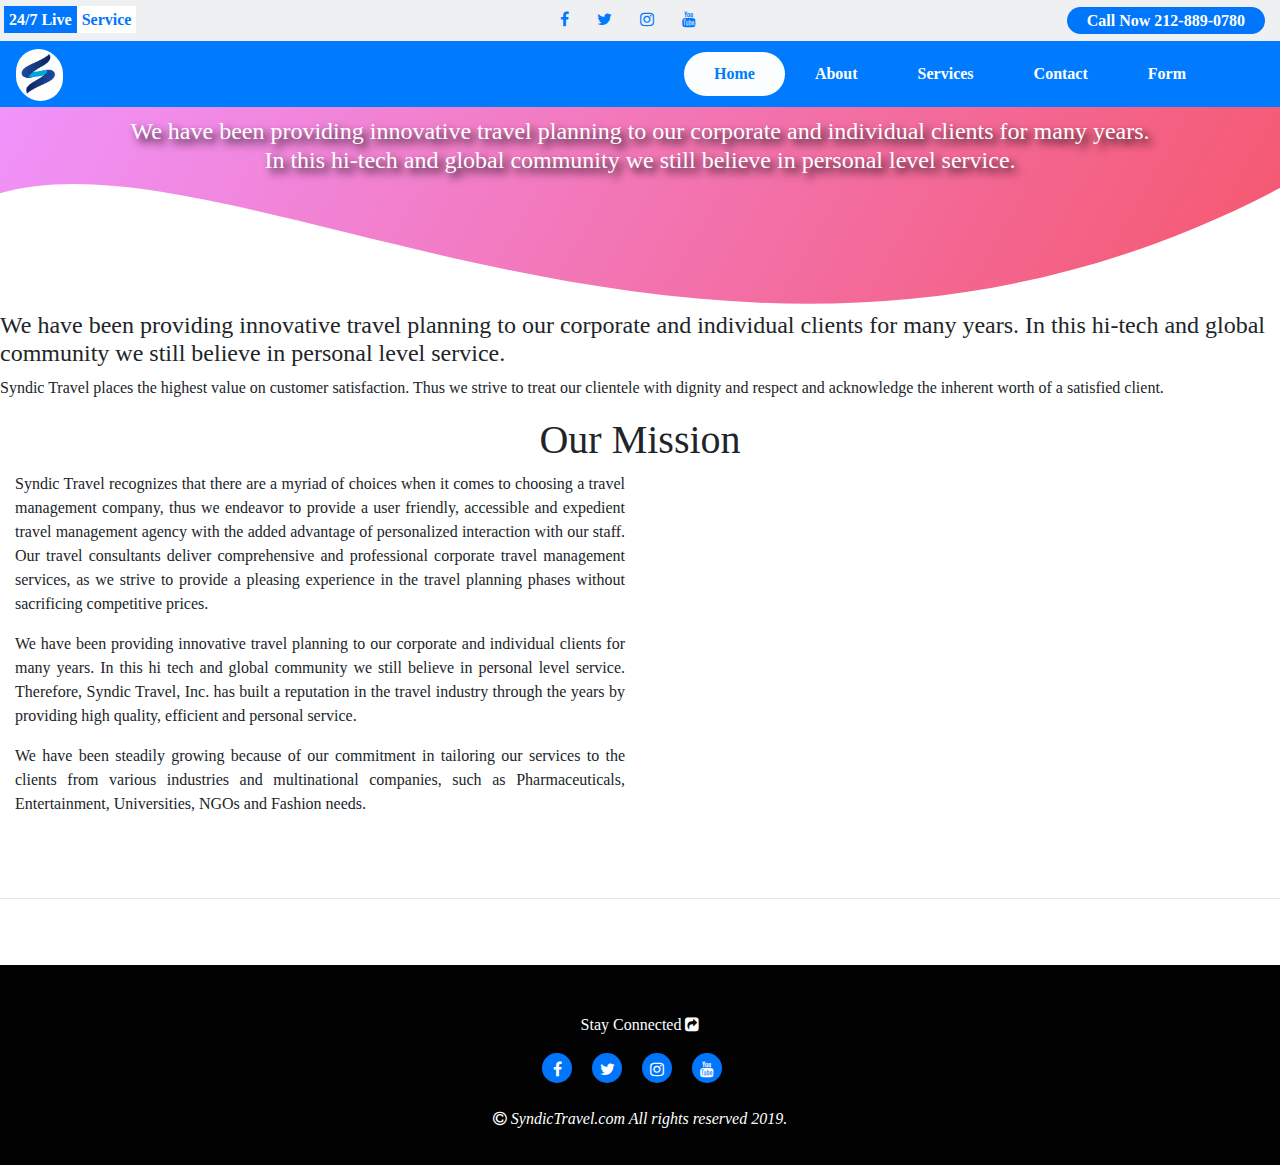
<file: forthassigment/about.html>
<!DOCTYPE html>
<html lang="en">

<head>
    <meta charset="UTF-8">
    <meta name="viewport" content="width=device-width, initial-scale=1.0">
    <title>Syndic Travel</title>
    <link href="https://stackpath.bootstrapcdn.com/bootstrap/4.4.1/css/bootstrap.min.css" rel="stylesheet" integrity="sha384-Vkoo8x4CGsO3+Hhxv8T/Q5PaXtkKtu6ug5TOeNV6gBiFeWPGFN9MuhOf23Q9Ifjh" crossorigin="anonymous">
    <link href="https://stackpath.bootstrapcdn.com/font-awesome/4.7.0/css/font-awesome.min.css" rel="stylesheet" integrity="sha384-wvfXpqpZZVQGK6TAh5PVlGOfQNHSoD2xbE+QkPxCAFlNEevoEH3Sl0sibVcOQVnN" crossorigin="anonymous">
    <link rel="stylesheet" href="style.css">
    <link rel="stylesheet" href="about.css">
</head>

<body>

    <div class="container-fluid">
        <div class="row py-2 tops" style="background-color:rgb(239, 240, 241);">

            <!-- <img class="" src="New Logo_V3.png" alt="" width="50px" height="40px"> -->

            <div class="num col-md-4 col-sm-12 pl-1 ">
                <span class="h24">24/7 Live</span><span class="live">Service</span>

            </div>

            <div class="col-md-4 col-sm-12 soci">
                <a href="https://www.facebook.com/SyndicTravel" target="_blank" class="fa fa-facebook mr-4 text-decoration-none text-primary" aria-hidden="true"></i>
                </a>
                <a href="https://twitter.com/SyndicTravel" target="_blank" class="fa fa-twitter mr-4 text-decoration-none text-primary" aria-hidden="true"></a>
                <a href="" target="_blank" class="fa fa-instagram mr-4 text-decoration-none text-primary" aria-hidden="true"></a>
                <a href="" target="_blank" class="fa fa-youtube mr-4 text-decoration-none text-primary" aria-hidden="true"></a>
            </div>
            <div class="col-md-4 col-sm-12 soci2">
                <span class="live2" style="font-weight: bold; padding: 5px 20px 05px 20px;border-radius: 40px;background-color: rgb(0, 118, 252);align-items: center; ">Call Now 212-889-0780</span>
            </div>




        </div>
    </div>







    <nav class="navbar navbar-expand-md bg-primary sticky-top">
        <a href="" class="navbar-brand "><img src="syndic.png" alt="logo" width="35px" height="40px">

        </a>
        <button class="navbar-toggler navbar-dark">
                        <span class="navbar-toggler-icon" data-toggle="collapse" data-target="#navbarMenu"></span></button>

        <div class="collapse navbar-collapse " id="navbarMenu">
            <ul class="navbar-nav ml-auto mr-5 ">
                <li class=" nav-item ">
                    <a href="index.html" class="nav-link home active">Home</a></li>
                <li class="nav-item">
                    <a href="about.html" class="nav-link">About</a></li>
                <li class="nav-item">
                    <a href="services.html" class="nav-link">Services</a></li>
                <li class="nav-item">
                    <a href="contact.html" class="nav-link">Contact</a></li>
                <li class="nav-item">
                    <a href="#" class="nav-link">Form</a></li>

            </ul>
        </div>

    </nav>







    <div class="hsg-page-header__edge">
        <h4 style="width: 100%; text-align: center; padding-top: 10px;">We have been providing innovative travel planning to our corporate and individual clients for many years. <br> In this hi-tech and global community we still believe in personal level service.</h4>

        <svg viewBox="0 0 500 50" preserveAspectRatio="xMinYMin meet">
          <path d="M0,50 L0,4 C95,-23 285,115 500,2 L500,50 L0,50 Z" style="stroke: none; fill: #FFF;"></path>
        </svg>
    </div>

    <div>
        <h4>We have been providing innovative travel planning to our corporate and individual clients for many years. In this hi-tech and global community we still believe in personal level service.</h4>

        <p>Syndic Travel places the highest value on customer satisfaction. Thus we strive to treat our clientele with dignity and respect and acknowledge the inherent worth of a satisfied client.</p>
    </div>

    <div class="container-fluid">
        <h1 style="text-align: center;">Our Mission</h1>
        <div class="row">

            <div class="col-md-6" style="text-align: justify;">
                <p>Syndic Travel recognizes that there are a myriad of choices when it comes to choosing a travel management company, thus we endeavor to provide a user friendly, accessible and expedient travel management agency with the added advantage
                    of personalized interaction with our staff. Our travel consultants deliver comprehensive and professional corporate travel management services, as we strive to provide a pleasing experience in the travel planning phases without sacrificing
                    competitive prices.
                </p>

                <p>We have been providing innovative travel planning to our corporate and individual clients for many years. In this hi tech and global community we still believe in personal level service. Therefore, Syndic Travel, Inc. has built a reputation
                    in the travel industry through the years by providing high quality, efficient and personal service. </p>



                <p>We have been steadily growing because of our commitment in tailoring our services to the clients from various industries and multinational companies, such as Pharmaceuticals, Entertainment, Universities, NGOs and Fashion needs.
                </p>
            </div>
        </div>



    </div>






    <div style="height: 50px;"></div>
    <hr>

    <div style="height: 50px;"></div>

    <footer>


        <div class="copyri pt-5">
            <p>Stay Connected <i class="fa fa-share-square" aria-hidden="true"></i>
            </p>
            <!--Facebook-->
            <a href="https://www.facebook.com/SyndicTravel" target="_blank" class="fb-ic mr-3" role="button"><i class="fa fa-facebook"></i></a>
            <!--Twitter-->
            <a href="https://twitter.com/SyndicTravel" target="_blank" class="tw-ic mr-3" role="button"><i class="fa fa-twitter"></i></a>
            <!--Instagram-->
            <a href="http://www.instagram.com" target="_blank" class="ins-ic mr-3" role="button"><i class="fa fa-instagram"></i></a>

            <!--Youtube-->
            <a href="http://www.youtube.com" target="_blank" class="yt-ic mr-3" role="button"><i class="fa fa-youtube"></i></a>


            <br>
            <br>
            <p><i><i class="fa fa-copyright" aria-hidden="true"></i> SyndicTravel.com All rights reserved 2019.</i>
            </p>
        </div>
    </footer>

    <script src="https://code.jquery.com/jquery-3.4.1.slim.min.js" integrity="sha384-J6qa4849blE2+poT4WnyKhv5vZF5SrPo0iEjwBvKU7imGFAV0wwj1yYfoRSJoZ+n" crossorigin="anonymous"></script>
    <script src="https://cdn.jsdelivr.net/npm/popper.js@1.16.0/dist/umd/popper.min.js" integrity="sha384-Q6E9RHvbIyZFJoft+2mJbHaEWldlvI9IOYy5n3zV9zzTtmI3UksdQRVvoxMfooAo" crossorigin="anonymous"></script>
    <script src="https://stackpath.bootstrapcdn.com/bootstrap/4.4.1/js/bootstrap.min.js" integrity="sha384-wfSDF2E50Y2D1uUdj0O3uMBJnjuUD4Ih7YwaYd1iqfktj0Uod8GCExl3Og8ifwB6" crossorigin="anonymous"></script>

</body>

</html>
</file>
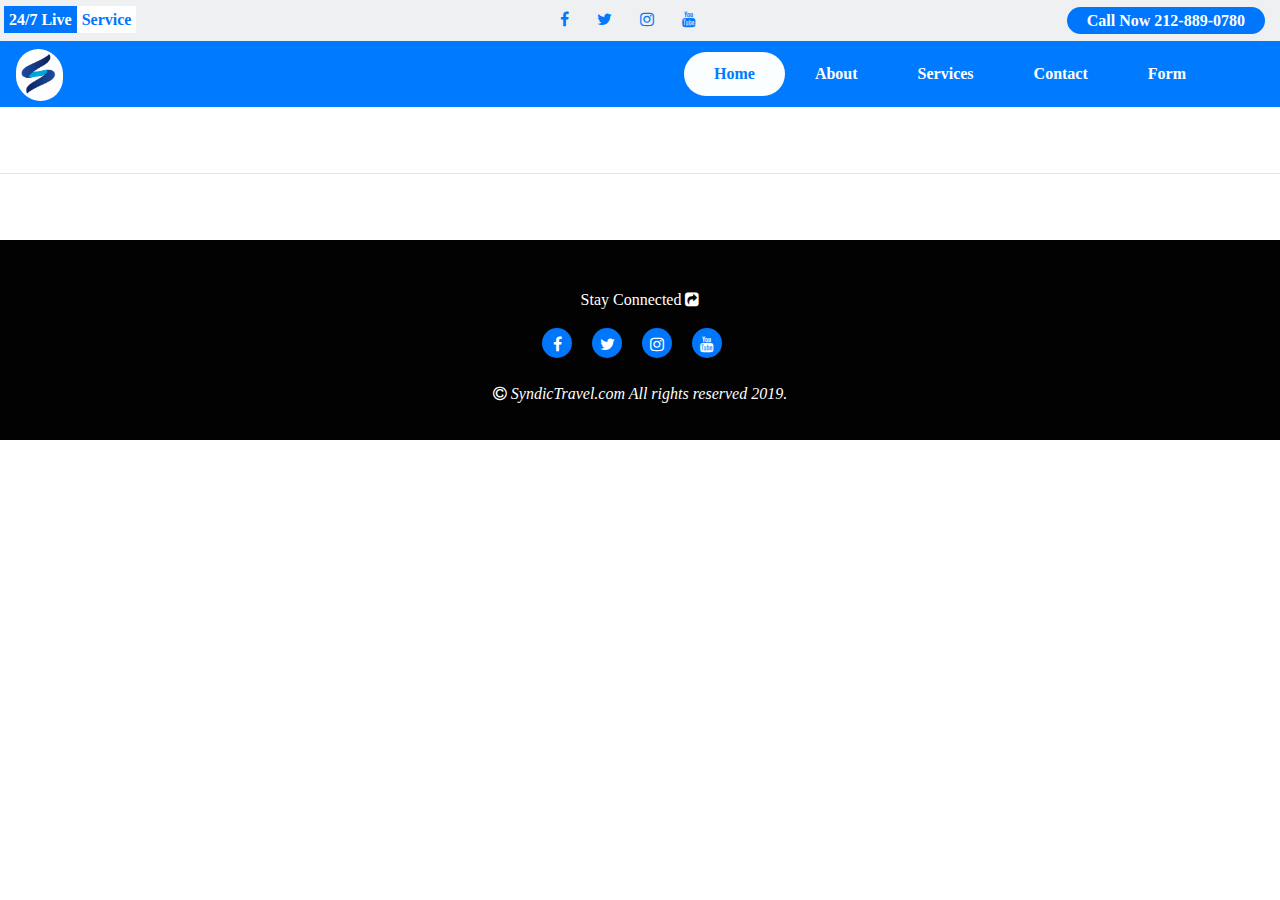
<file: forthassigment/contact.html>
<!DOCTYPE html>
<html lang="en">

<head>
    <meta charset="UTF-8">
    <meta name="viewport" content="width=device-width, initial-scale=1.0">
    <title>Syndic Travel</title>
    <link href="https://stackpath.bootstrapcdn.com/bootstrap/4.4.1/css/bootstrap.min.css" rel="stylesheet" integrity="sha384-Vkoo8x4CGsO3+Hhxv8T/Q5PaXtkKtu6ug5TOeNV6gBiFeWPGFN9MuhOf23Q9Ifjh" crossorigin="anonymous">
    <link href="https://stackpath.bootstrapcdn.com/font-awesome/4.7.0/css/font-awesome.min.css" rel="stylesheet" integrity="sha384-wvfXpqpZZVQGK6TAh5PVlGOfQNHSoD2xbE+QkPxCAFlNEevoEH3Sl0sibVcOQVnN" crossorigin="anonymous">
    <link rel="stylesheet" href="style.css">
    <link rel="stylesheet" href="about.css">
</head>

<body>

    <div class="container-fluid">
        <div class="row py-2 tops" style="background-color:rgb(239, 240, 241);">

            <!-- <img class="" src="New Logo_V3.png" alt="" width="50px" height="40px"> -->

            <div class="num col-md-4 col-sm-12 pl-1 ">
                <span class="h24">24/7 Live</span><span class="live">Service</span>

            </div>

            <div class="col-md-4 col-sm-12 soci">
                <a href="https://www.facebook.com/SyndicTravel" target="_blank" class="fa fa-facebook mr-4 text-decoration-none text-primary" aria-hidden="true"></i>
                </a>
                <a href="https://twitter.com/SyndicTravel" target="_blank" class="fa fa-twitter mr-4 text-decoration-none text-primary" aria-hidden="true"></a>
                <a href="" target="_blank" class="fa fa-instagram mr-4 text-decoration-none text-primary" aria-hidden="true"></a>
                <a href="" target="_blank" class="fa fa-youtube mr-4 text-decoration-none text-primary" aria-hidden="true"></a>
            </div>
            <div class="col-md-4 col-sm-12 soci2">
                <span class="live2" style="font-weight: bold; padding: 5px 20px 05px 20px;border-radius: 40px;background-color: rgb(0, 118, 252);align-items: center; ">Call Now 212-889-0780</span>
            </div>




        </div>
    </div>








    <nav class="navbar navbar-expand-md bg-primary sticky-top">
        <a href="" class="navbar-brand "><img src="syndic.png" alt="logo" width="35px" height="40px">

        </a>
        <button class="navbar-toggler navbar-dark">
                        <span class="navbar-toggler-icon" data-toggle="collapse" data-target="#navbarMenu"></span></button>

        <div class="collapse navbar-collapse " id="navbarMenu">
            <ul class="navbar-nav ml-auto mr-5 ">
                <li class=" nav-item ">
                    <a href="index.html" class="nav-link home active">Home</a></li>
                <li class="nav-item">
                    <a href="about.html" class="nav-link">About</a></li>
                <li class="nav-item">
                    <a href="services.html" class="nav-link">Services</a></li>
                <li class="nav-item">
                    <a href="contact.html" class="nav-link">Contact</a></li>
                <li class="nav-item">
                    <a href="#" class="nav-link">Form</a></li>

            </ul>
        </div>

    </nav>











    <div style="height: 50px;"></div>
    <hr>

    <div style="height: 50px;"></div>

    <footer>


        <div class="copyri pt-5">
            <p>Stay Connected <i class="fa fa-share-square" aria-hidden="true"></i>
            </p>
            <!--Facebook-->
            <a href="https://www.facebook.com/SyndicTravel" target="_blank" class="fb-ic mr-3" role="button"><i class="fa fa-facebook"></i></a>
            <!--Twitter-->
            <a href="https://twitter.com/SyndicTravel" target="_blank" class="tw-ic mr-3" role="button"><i class="fa fa-twitter"></i></a>
            <!--Instagram-->
            <a href="http://www.instagram.com" target="_blank" class="ins-ic mr-3" role="button"><i class="fa fa-instagram"></i></a>

            <!--Youtube-->
            <a href="http://www.youtube.com" target="_blank" class="yt-ic mr-3" role="button"><i class="fa fa-youtube"></i></a>


            <br>
            <br>
            <p><i><i class="fa fa-copyright" aria-hidden="true"></i> SyndicTravel.com All rights reserved 2019.</i>
            </p>
        </div>
    </footer>

    <script src="https://code.jquery.com/jquery-3.4.1.slim.min.js" integrity="sha384-J6qa4849blE2+poT4WnyKhv5vZF5SrPo0iEjwBvKU7imGFAV0wwj1yYfoRSJoZ+n" crossorigin="anonymous"></script>
    <script src="https://cdn.jsdelivr.net/npm/popper.js@1.16.0/dist/umd/popper.min.js" integrity="sha384-Q6E9RHvbIyZFJoft+2mJbHaEWldlvI9IOYy5n3zV9zzTtmI3UksdQRVvoxMfooAo" crossorigin="anonymous"></script>
    <script src="https://stackpath.bootstrapcdn.com/bootstrap/4.4.1/js/bootstrap.min.js" integrity="sha384-wfSDF2E50Y2D1uUdj0O3uMBJnjuUD4Ih7YwaYd1iqfktj0Uod8GCExl3Og8ifwB6" crossorigin="anonymous"></script>

</body>

</html>
</file>
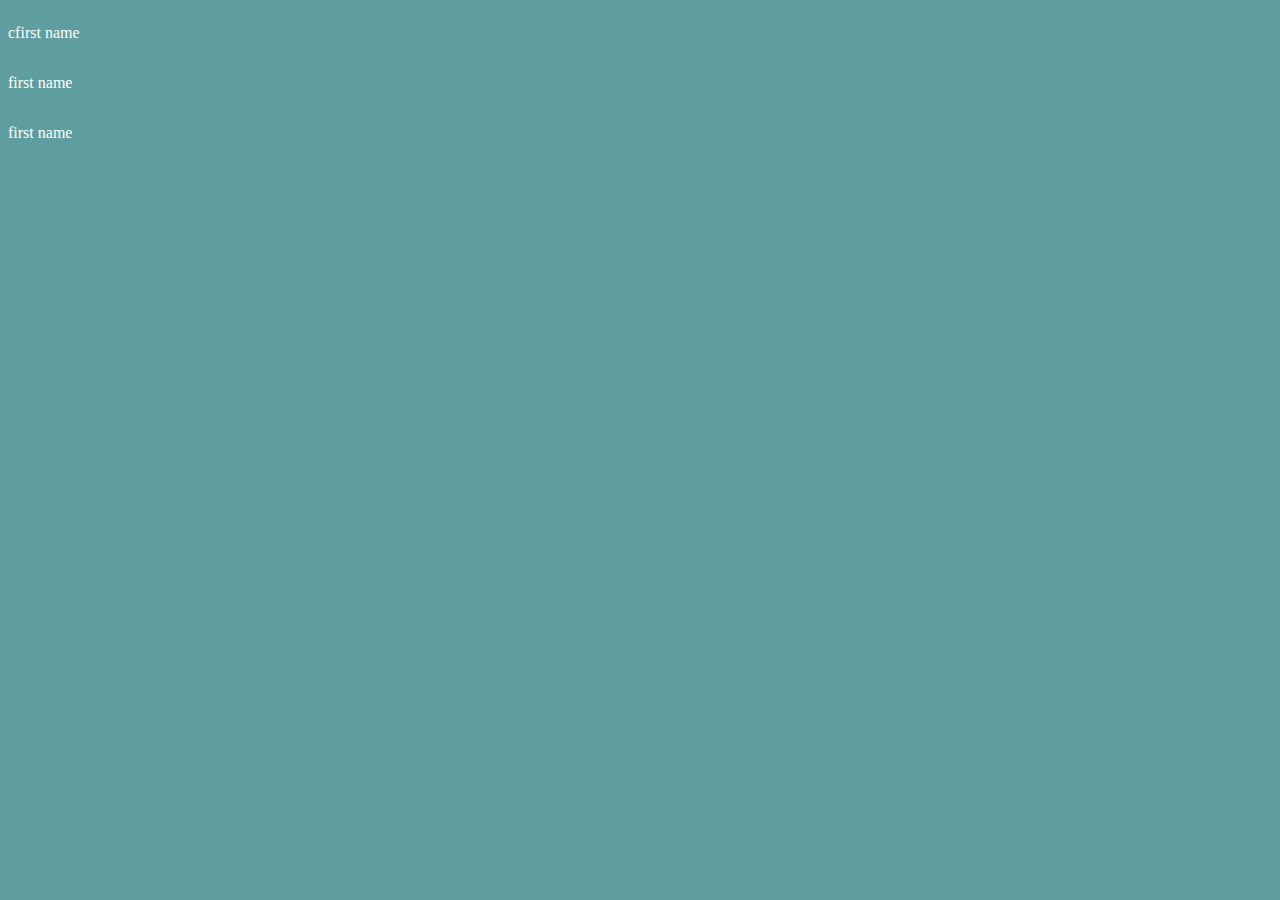
<file: thirdassigment/old/float.html>
<!DOCTYPE html>
<html lang="en">
<head>
    <meta charset="UTF-8">
    <meta name="viewport" content="width=device-width, initial-scale=1.0">
    <title>Document</title>


    <style>
        *{
            background-color: cadetblue;
            color: white;
        }

.c1{
    border: 2 solid black;
    max-width: 900px;
    min-width: 300px;
    display:flex;
}
.c2{
    border: 2 solid black;
    max-width: 900px;
    min-width: 300px;
    display:flex;

}
.c3{
    border-top: wheat;
    max-width: 900px;
    min-width: 300px;
    display:flex;
}

    </style>
</head>
<body>
    <div class="c1"><p> cfirst name</p></div>
    <div class="c2"><p>first name</p></div>
    <div class="c3"><p>first name</p></div>
</body>
</html>
</file>
<file: forthassigment/style.css>
/* a {
    text-decoration: none;
    color: white;
}

a:hover {
    color: rgb(228, 183, 6);
    text-decoration: none;
    text-align: center;
    border-bottom: 5px solid rgb(228, 183, 6);
    padding: 0px;
    margin: 0px;
}

.fa {
    margin: 10px;
} */

* {
    margin: 0px;
    padding: 0px;
    font-family: "AvenirNext", "Helvetica Neue", "Helvetica, Arial, sans-serif";
}

.mainpage {
    position: fixed;
    bottom: 10px;
    left: 20px;
    background-color: white !important;
    color: rgb(29, 79, 245) !important;
    border: 1px solid rgb(29, 79, 245);
    padding: 10px;
    border-radius: 30px;
    font-size: 15px;
}

.mainpage:hover {
    background-color: rgb(29, 79, 245) !important;
    color: white !important;
    z-index: auto;
}

.h24 {
    background-color: rgb(0, 118, 252);
    color: white;
    padding: 5px;
    font-weight: bold;
    margin: 0px;
}

.live2 {
    padding: 5px;
    font-weight: bold;
    margin: 0px;
    color: white;
}

.live {
    background-color: white;
    color: rgb(0, 118, 252);
    padding: 5px;
    font-weight: bold;
    margin: 0px;
}

.nav-link {
    color: rgb(255, 255, 255);
    padding: 10px 30px !important;
    font-weight: bold;
}

.active,
.nav-item:hover {
    background-color: rgb(251, 254, 255);
    color: #007bff !important;
    border-radius: 25px;
}

.bg-img1 {
    background-image: url("bg.jpeg");
    height: 500px;
    background-position: center;
    background-repeat: no-repeat;
    background-size: cover;
    position: relative;
    padding-left: 100px;
}

.big {
    background-color: rgba(0, 0, 0, 0.315);
    margin: 10px;
    padding: 10px;
    margin-top: 60px;
    color: white;
    text-shadow: 5px 5px 8px #000;
    border: 5px solid white;
}

.bookingform {
    height: 373px;
    margin-top: 60px;
    background-color: rgba(0, 0, 0, 0.445);
    padding: 5px;
}

.booking {
    width: 200px;
    font-weight: bold;
}

.bookingbtn {
    font-weight: bold;
}

.sec1 {
    margin: 0px;
    margin-top: 50px;
}

.sec {
    height: 250px;
    background-color: rgb(0, 118, 252);
    color: white;
    text-align: center;
    padding: 5px;
}

.fa-quote-left,
.fa-quote-right {
    font-size: 30px;
}

footer .fa-facebook,
footer .fa-twitter,
footer .fa-instagram,
footer .fa-youtube {
    height: 30px;
    width: 30px;
    padding: 8px;
    background-color: rgb(0, 118, 252);
    border-radius: 25px;
}


/* Mobile */

@media only screen and (max-width: 992px) {
    * {
        margin: 0px;
        padding: 0px;
    }
    .bookingform {
        height: 280px;
        margin-top: 60px;
        background-color: rgba(0, 0, 0, 0.445);
        padding: 5px;
    }
    .bg-img1 {
        padding: 40px;
        background-image: url("bg.jpeg");
        height: 800px;
        background-position: center;
        background-repeat: no-repeat;
        background-size: cover;
        position: relative;
    }
    .big {
        margin-left: 0px !important;
    }
    .big>h1 {
        font-size: 20px !important;
    }
    .big>h5 {
        font-size: 15px !important;
    }
    .big>p {
        font-size: 12px !important;
    }
    .bookingform input,
    .bookingform button {
        font-size: 11px !important;
    }
    .mains {
        display: flex;
        flex-direction: column-reverse;
    }
    .qu {
        background-color: rgba(248, 239, 239, 0.39);
        text-align: center;
        padding: 10px;
        line-height: 3em;
        font-size: 13px;
    }
    footer {
        background-color: rgb(2, 2, 2);
        height: 200px;
        color: white;
    }
    .copyri {
        text-align: center;
    }
    .fa-briefcase,
    .fa-plane,
    .fa-comments {
        font-size: 50px;
        padding: 15px;
    }
    .copyri a>.fa {
        color: white;
    }
    .soci,
    .soci2 {
        padding-top: 5px;
    }
    .tops {
        text-align: center;
    }
    .sec {
        margin-top: 10px;
    }
}


/* PCCCCCCCCCCCCCCCCCCCCCCCCCCC laptop */

@media only screen and (min-width: 993px) {
    * {
        margin: 0px;
        padding: 0px;
    }
    .big {
        margin-left: 0px !important;
    }
    .big>h1 {
        font-size: 30px !important;
    }
    .big>h5 {
        font-size: 20px !important;
    }
    .big>p {
        font-size: 18px !important;
    }
    .bookingbtn {
        font-weight: bold;
        font-size: 12px;
    }
    .qu {
        background-color: rgba(248, 239, 239, 0.39);
        text-align: center;
        padding: 20px;
        line-height: 3em;
    }
    footer {
        background-color: rgb(2, 2, 2);
        height: 200px;
        color: white;
    }
    .copyri {
        text-align: center;
    }
    .fa-briefcase,
    .fa-plane,
    .fa-comments {
        font-size: 50px;
        padding: 15px;
    }
    .copyri a>.fa {
        color: white;
    }
    .navbar-brand {
        box-shadow: 2px 2px 0px rgb(255, 255, 255);
        background-color: rgb(255, 254, 254);
        border-radius: 90px;
        padding: 5px;
    }
    .bg-1 {
        background-color: rgb(0, 118, 252);
    }
    .soci {
        text-align: center;
    }
    .soci2 {
        text-align: end;
        margin-top: 1px;
    }
}
</file>
<file: other/style.css>
/* PC */

* {
    margin: 0px;
    padding: 0px;
    ;
}

@media screen and (min-width:768px) {
    .one {
        display: flex;
        justify-content: space-around;
    }
    .one>a {
        color: white;
    }
    .two {
        display: flex;
        justify-content: center;
        justify-items: center;
        font-size: 14px;
    }
    .three>a>button {
        color: rgb(5, 156, 63) !important;
        font-size: 11px;
        border: 1px solid rgb(5, 156, 63);
    }
    ul>.nav-item>a:hover {
        border-radius: 20px;
        background-color: #316DC3;
        color: white !important;
        font-weight: 600;
    }
    .nav-link {
        color: black !important;
        font-weight: 500;
    }
    .soci>li,
    .fa {
        color: white;
        display: inline-flex;
        margin: 0px 5px;
    }
    .soci {
        margin: 0px;
    }
}


/* Moblie */

@media screen and (max-width:767px) {
    .one {
        display: flex;
        justify-content: space-around;
        flex-direction: row;
        font-size: 20px;
    }
    .one>a {
        color: white;
    }
    .two {
        font-size: 18px;
    }
    .three {
        font-size: 10px;
        text-align: center;
    }
    .three>a>button {
        color: rgb(17, 223, 171) !important;
        margin-right: 5px;
        margin-left: 5px;
    }
    li:hover {
        background-color: #316DC3;
        color: white !important;
        font-weight: 600;
        margin: 0px;
        padding: 5px;
    }
    .soci>li,
    .fa {
        color: white;
        display: inline-flex;
        margin: 0px 5px;
    }
}
</file>
<file: secondassigment/style.css>
.container {
    width: 65%;
    height: auto;
    background-color: #6f60cb;
    align-items: center;
    padding: 20px;
    margin: 0 auto;
    font-weight: bolder;
    font-family: 'Open Sans', sans-serif;
    font-size: 12px;
}

.head {
    text-align: center;
    padding-bottom: 15px;
}

.buttons {
    padding: 10px;
    text-align: center;
}

label {
    padding-right: 40px;
    padding-bottom: 15px;
    display: inline-flex;
    width: 110px;
    color: rgb(255, 255, 255);
}

.courses {
    color: rgb(255, 255, 255);
    margin-left: 30px;
}

span {
    color: rgb(255, 255, 255);
}

input+span {
    padding-left: 5px;
}

.tbl {
    color: rgb(255, 255, 255);
    margin-top: 20px;
    margin-bottom: 20px;
}

.tr {
    text-align: center;
}

.top {
    vertical-align: top;
}

h1>a {
    color: #6f60cb;
}

button>a:link {
    font-size: large;
    text-decoration: none;
}

button>a {
    background-color: rgb(11, 194, 26);
    padding: 5px;
    color: white;
}

.mainpage {
    position: fixed;
    bottom: 10px;
    left: 20px;
    background-color: white !important;
    color: rgb(29, 79, 245) !important;
    border: 1px solid rgb(29, 79, 245);
    padding: 10px;
    border-radius: 30px;
    font-size: 15px;
}

.mainpage:hover {
    background-color: rgb(29, 79, 245) !important;
    color: white !important;
}
</file>
<file: forthassigment/about.css>
.hsg-page-header__edge {
    text-shadow: 5px 5px 8px #000;
    color: white;
    width: 100%;
    background-image: linear-gradient(120deg, #f093fb 0%, #f5576c 100%);
}
</file>
